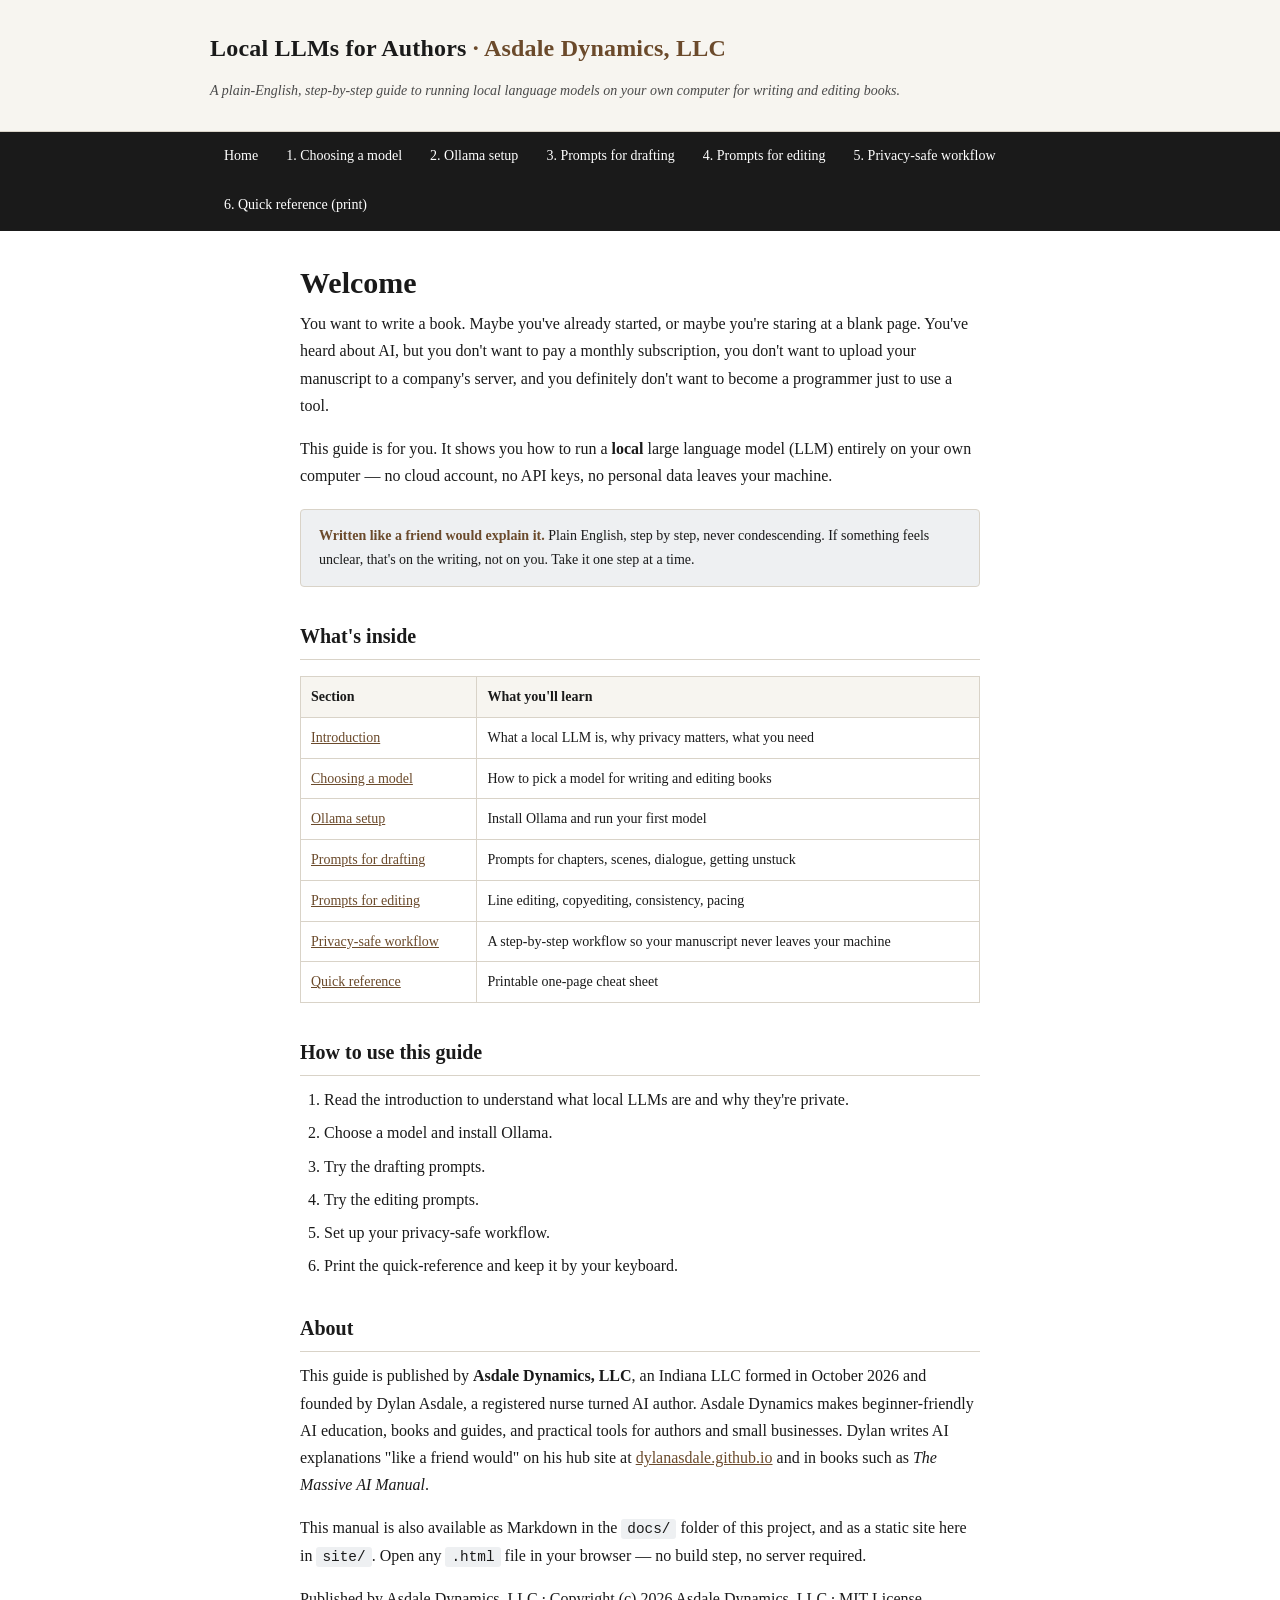
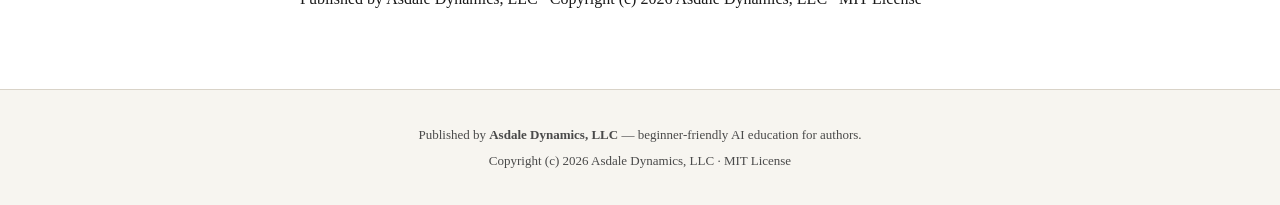
<file: site/index.html>
<!DOCTYPE html>
<html lang="en">
<head>
<meta charset="utf-8">
<meta name="viewport" content="width=device-width, initial-scale=1">
<title>Local LLMs for Authors — Asdale Dynamics, LLC</title>
<link rel="stylesheet" href="css/site.css">
<link rel="stylesheet" href="css/print.css" media="print">
</head>
<body>

<header class="site-header">
  <div class="container">
    <h1 class="site-title">Local LLMs for Authors <strong>· Asdale Dynamics, LLC</strong></h1>
    <p class="site-subtitle">A plain-English, step-by-step guide to running local language models on your own computer for writing and editing books.</p>
  </div>
</header>

<nav class="main-nav">
  <ul>
    <li><a href="index.html">Home</a></li>
    <li><a href="choosing-models.html">1. Choosing a model</a></li>
    <li><a href="ollama-setup.html">2. Ollama setup</a></li>
    <li><a href="prompts-drafting.html">3. Prompts for drafting</a></li>
    <li><a href="prompts-editing.html">4. Prompts for editing</a></li>
    <li><a href="privacy-workflow.html">5. Privacy-safe workflow</a></li>
    <li><a href="quick-reference.html">6. Quick reference (print)</a></li>
  </ul>
</nav>

<div class="container">
<main>

<h1>Welcome</h1>

<p>You want to write a book. Maybe you've already started, or maybe you're staring at a blank page. You've heard about AI, but you don't want to pay a monthly subscription, you don't want to upload your manuscript to a company's server, and you definitely don't want to become a programmer just to use a tool.</p>

<p>This guide is for you. It shows you how to run a <strong>local</strong> large language model (LLM) entirely on your own computer — no cloud account, no API keys, no personal data leaves your machine.</p>

<div class="callout">
<strong>Written like a friend would explain it.</strong> Plain English, step by step, never condescending. If something feels unclear, that's on the writing, not on you. Take it one step at a time.
</div>

<h2>What's inside</h2>

<table>
  <thead>
    <tr><th>Section</th><th>What you'll learn</th></tr>
  </thead>
  <tbody>
    <tr><td><a href="index.html">Introduction</a></td><td>What a local LLM is, why privacy matters, what you need</td></tr>
    <tr><td><a href="choosing-models.html">Choosing a model</a></td><td>How to pick a model for writing and editing books</td></tr>
    <tr><td><a href="ollama-setup.html">Ollama setup</a></td><td>Install Ollama and run your first model</td></tr>
    <tr><td><a href="prompts-drafting.html">Prompts for drafting</a></td><td>Prompts for chapters, scenes, dialogue, getting unstuck</td></tr>
    <tr><td><a href="prompts-editing.html">Prompts for editing</a></td><td>Line editing, copyediting, consistency, pacing</td></tr>
    <tr><td><a href="privacy-workflow.html">Privacy-safe workflow</a></td><td>A step-by-step workflow so your manuscript never leaves your machine</td></tr>
    <tr><td><a href="quick-reference.html">Quick reference</a></td><td>Printable one-page cheat sheet</td></tr>
  </tbody>
</table>

<h2>How to use this guide</h2>
<ol>
  <li>Read the introduction to understand what local LLMs are and why they're private.</li>
  <li>Choose a model and install Ollama.</li>
  <li>Try the drafting prompts.</li>
  <li>Try the editing prompts.</li>
  <li>Set up your privacy-safe workflow.</li>
  <li>Print the quick-reference and keep it by your keyboard.</li>
</ol>

<h2>About</h2>
<p>This guide is published by <strong>Asdale Dynamics, LLC</strong>, an Indiana LLC formed in October 2026 and founded by Dylan Asdale, a registered nurse turned AI author. Asdale Dynamics makes beginner-friendly AI education, books and guides, and practical tools for authors and small businesses. Dylan writes AI explanations "like a friend would" on his hub site at <a href="https://dylanasdale.github.io" target="_blank" rel="noopener">dylanasdale.github.io</a> and in books such as <em>The Massive AI Manual</em>.</p>

<p>This manual is also available as Markdown in the <code>docs/</code> folder of this project, and as a static site here in <code>site/</code>. Open any <code>.html</code> file in your browser — no build step, no server required.</p>

<p class="print-note">Published by Asdale Dynamics, LLC · Copyright (c) 2026 Asdale Dynamics, LLC · MIT License</p>

</main>
</div>

<footer class="site-footer">
  <p>Published by <strong>Asdale Dynamics, LLC</strong> — beginner-friendly AI education for authors.</p>
  <p>Copyright (c) 2026 Asdale Dynamics, LLC · MIT License</p>
</footer>

</body>
</html>
</file>
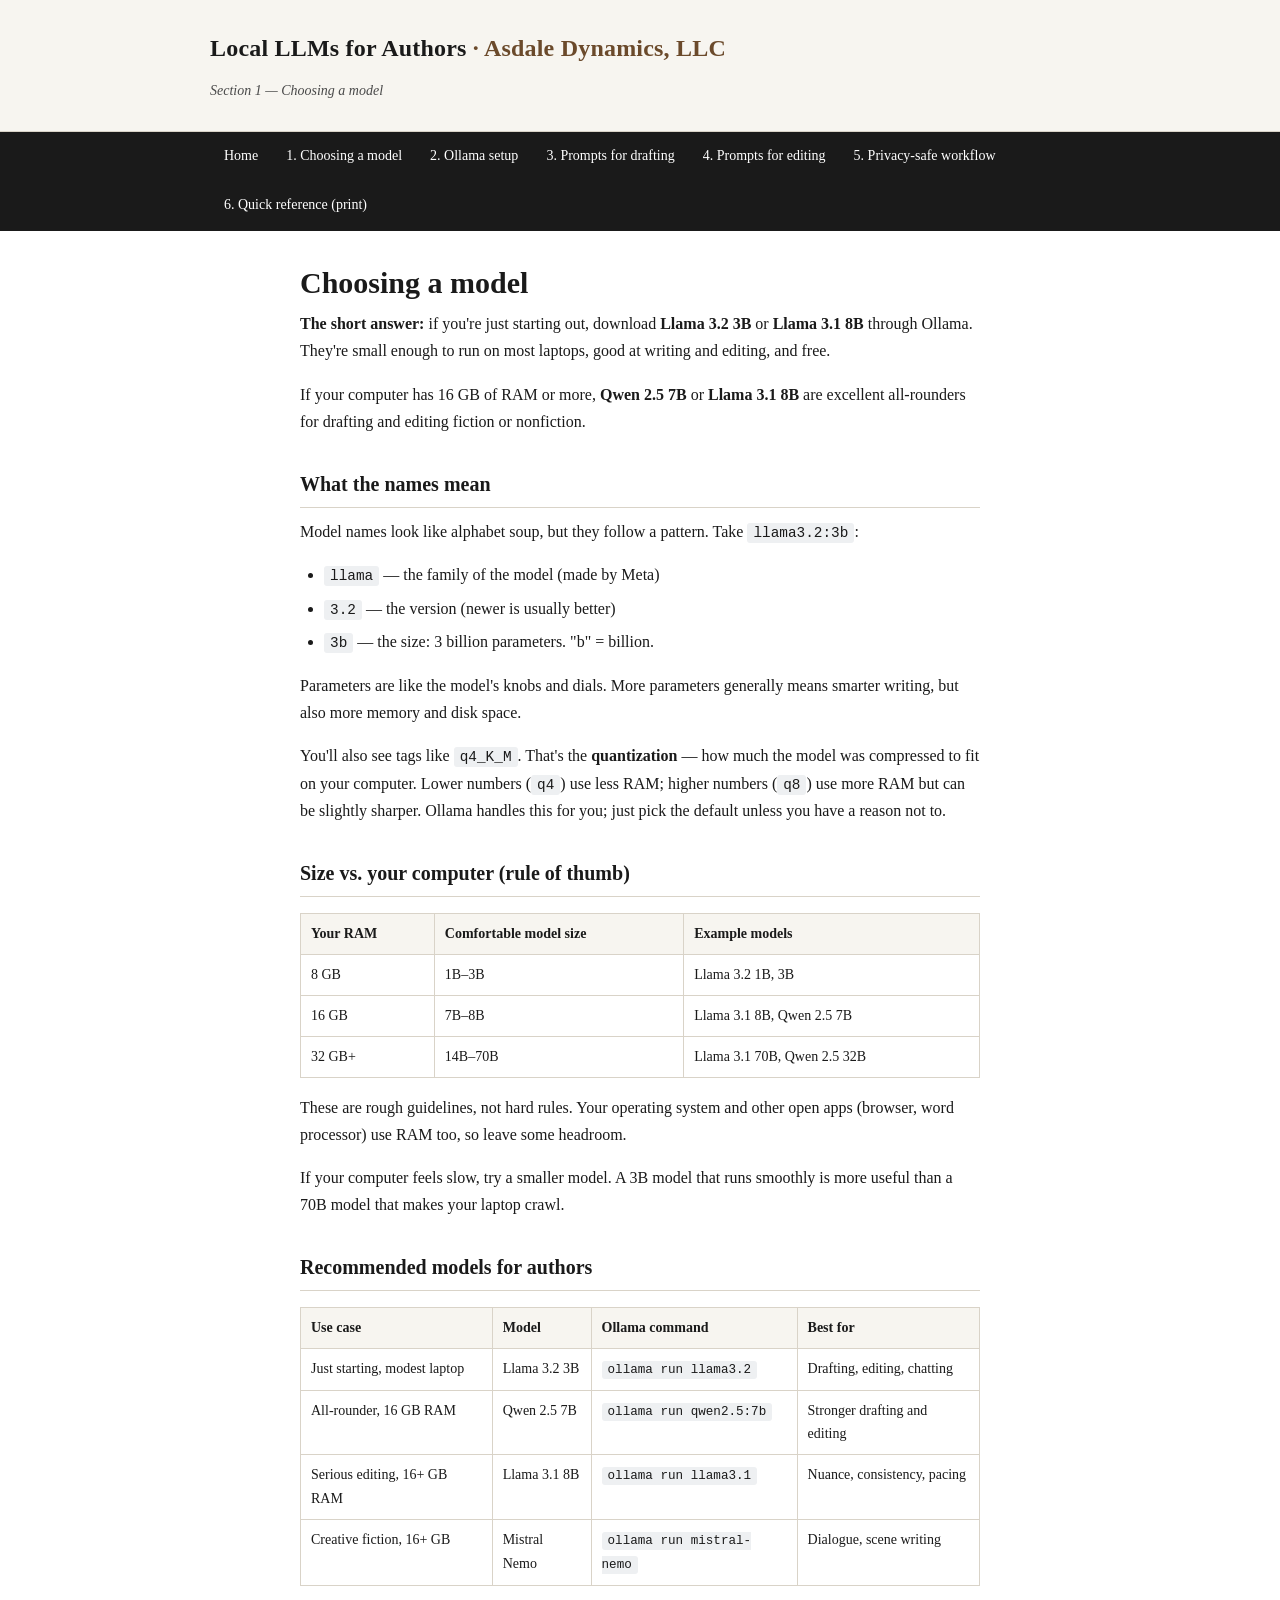
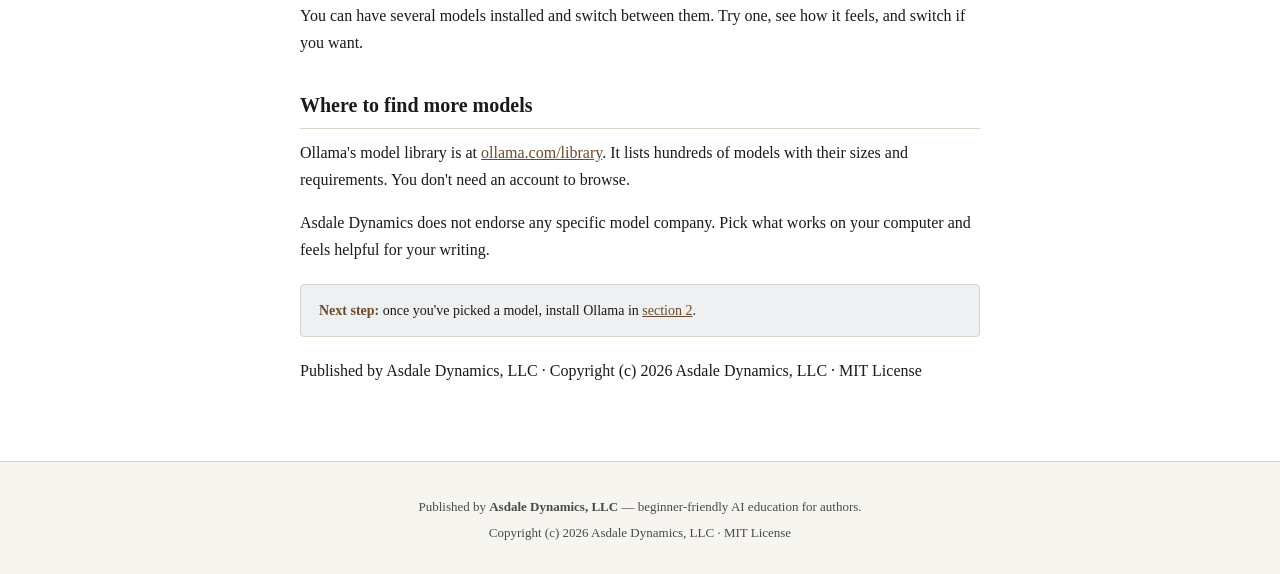
<file: site/choosing-models.html>
<!DOCTYPE html>
<html lang="en">
<head>
<meta charset="utf-8">
<meta name="viewport" content="width=device-width, initial-scale=1">
<title>1. Choosing a model — Local LLMs for Authors</title>
<link rel="stylesheet" href="css/site.css">
<link rel="stylesheet" href="css/print.css" media="print">
</head>
<body>

<header class="site-header">
  <div class="container">
    <h1 class="site-title">Local LLMs for Authors <strong>· Asdale Dynamics, LLC</strong></h1>
    <p class="site-subtitle">Section 1 — Choosing a model</p>
  </div>
</header>

<nav class="main-nav">
  <ul>
    <li><a href="index.html">Home</a></li>
    <li><a href="choosing-models.html">1. Choosing a model</a></li>
    <li><a href="ollama-setup.html">2. Ollama setup</a></li>
    <li><a href="prompts-drafting.html">3. Prompts for drafting</a></li>
    <li><a href="prompts-editing.html">4. Prompts for editing</a></li>
    <li><a href="privacy-workflow.html">5. Privacy-safe workflow</a></li>
    <li><a href="quick-reference.html">6. Quick reference (print)</a></li>
  </ul>
</nav>

<div class="container">
<main>

<h1>Choosing a model</h1>

<p><strong>The short answer:</strong> if you're just starting out, download <strong>Llama 3.2 3B</strong> or <strong>Llama 3.1 8B</strong> through Ollama. They're small enough to run on most laptops, good at writing and editing, and free.</p>

<p>If your computer has 16 GB of RAM or more, <strong>Qwen 2.5 7B</strong> or <strong>Llama 3.1 8B</strong> are excellent all-rounders for drafting and editing fiction or nonfiction.</p>

<h2>What the names mean</h2>
<p>Model names look like alphabet soup, but they follow a pattern. Take <code>llama3.2:3b</code>:</p>
<ul>
  <li><code>llama</code> — the family of the model (made by Meta)</li>
  <li><code>3.2</code> — the version (newer is usually better)</li>
  <li><code>3b</code> — the size: 3 billion parameters. "b" = billion.</li>
</ul>
<p>Parameters are like the model's knobs and dials. More parameters generally means smarter writing, but also more memory and disk space.</p>
<p>You'll also see tags like <code>q4_K_M</code>. That's the <strong>quantization</strong> — how much the model was compressed to fit on your computer. Lower numbers (<code>q4</code>) use less RAM; higher numbers (<code>q8</code>) use more RAM but can be slightly sharper. Ollama handles this for you; just pick the default unless you have a reason not to.</p>

<h2>Size vs. your computer (rule of thumb)</h2>
<table>
  <thead>
    <tr><th>Your RAM</th><th>Comfortable model size</th><th>Example models</th></tr>
  </thead>
  <tbody>
    <tr><td>8 GB</td><td>1B–3B</td><td>Llama 3.2 1B, 3B</td></tr>
    <tr><td>16 GB</td><td>7B–8B</td><td>Llama 3.1 8B, Qwen 2.5 7B</td></tr>
    <tr><td>32 GB+</td><td>14B–70B</td><td>Llama 3.1 70B, Qwen 2.5 32B</td></tr>
  </tbody>
</table>
<p class="print-note">These are rough guidelines, not hard rules. Your operating system and other open apps (browser, word processor) use RAM too, so leave some headroom.</p>
<p>If your computer feels slow, try a smaller model. A 3B model that runs smoothly is more useful than a 70B model that makes your laptop crawl.</p>

<h2>Recommended models for authors</h2>
<table>
  <thead>
    <tr><th>Use case</th><th>Model</th><th>Ollama command</th><th>Best for</th></tr>
  </thead>
  <tbody>
    <tr><td>Just starting, modest laptop</td><td>Llama 3.2 3B</td><td><code>ollama run llama3.2</code></td><td>Drafting, editing, chatting</td></tr>
    <tr><td>All-rounder, 16 GB RAM</td><td>Qwen 2.5 7B</td><td><code>ollama run qwen2.5:7b</code></td><td>Stronger drafting and editing</td></tr>
    <tr><td>Serious editing, 16+ GB RAM</td><td>Llama 3.1 8B</td><td><code>ollama run llama3.1</code></td><td>Nuance, consistency, pacing</td></tr>
    <tr><td>Creative fiction, 16+ GB</td><td>Mistral Nemo</td><td><code>ollama run mistral-nemo</code></td><td>Dialogue, scene writing</td></tr>
  </tbody>
</table>
<p>You can have several models installed and switch between them. Try one, see how it feels, and switch if you want.</p>

<h2>Where to find more models</h2>
<p>Ollama's model library is at <a href="https://ollama.com/library" target="_blank" rel="noopener">ollama.com/library</a>. It lists hundreds of models with their sizes and requirements. You don't need an account to browse.</p>
<p>Asdale Dynamics does not endorse any specific model company. Pick what works on your computer and feels helpful for your writing.</p>

<div class="callout">
<strong>Next step:</strong> once you've picked a model, install Ollama in <a href="ollama-setup.html">section 2</a>.
</div>

<p class="print-note">Published by Asdale Dynamics, LLC · Copyright (c) 2026 Asdale Dynamics, LLC · MIT License</p>

</main>
</div>

<footer class="site-footer">
  <p>Published by <strong>Asdale Dynamics, LLC</strong> — beginner-friendly AI education for authors.</p>
  <p>Copyright (c) 2026 Asdale Dynamics, LLC · MIT License</p>
</footer>

</body>
</html>
</file>
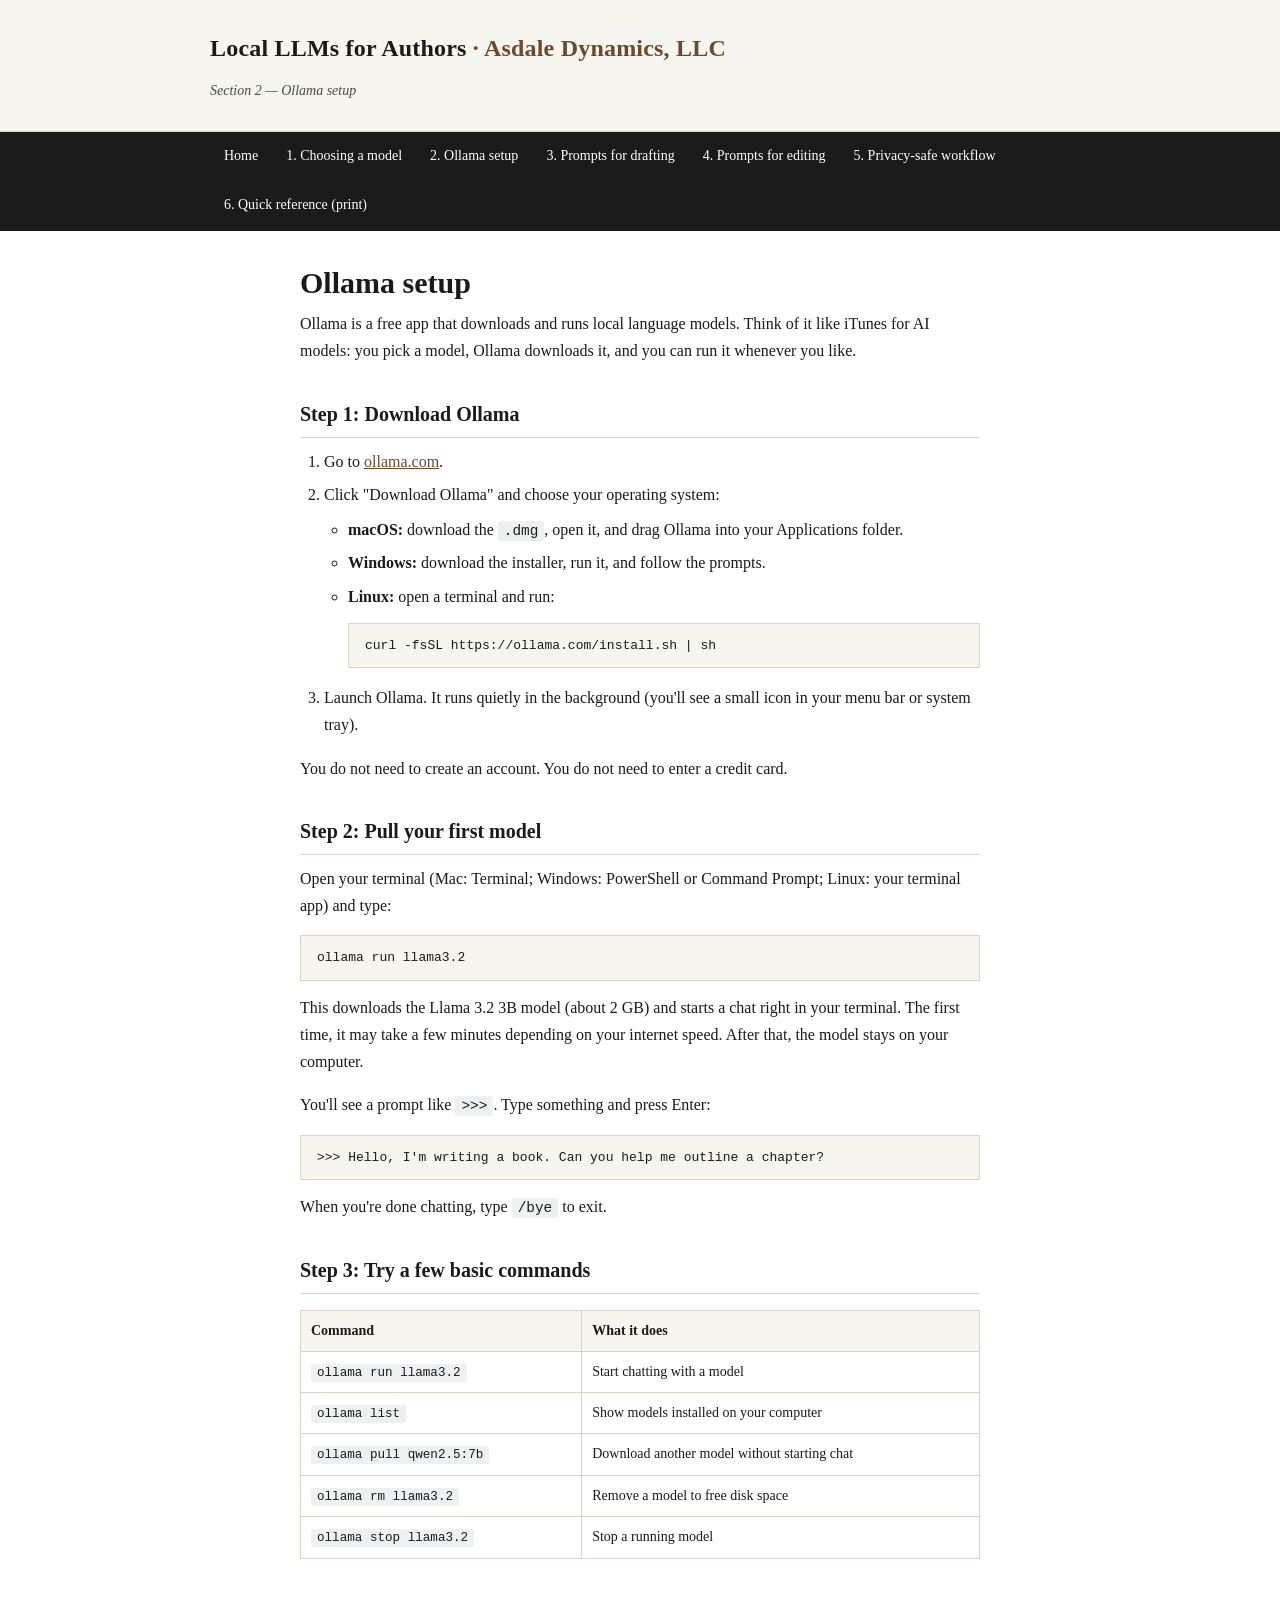
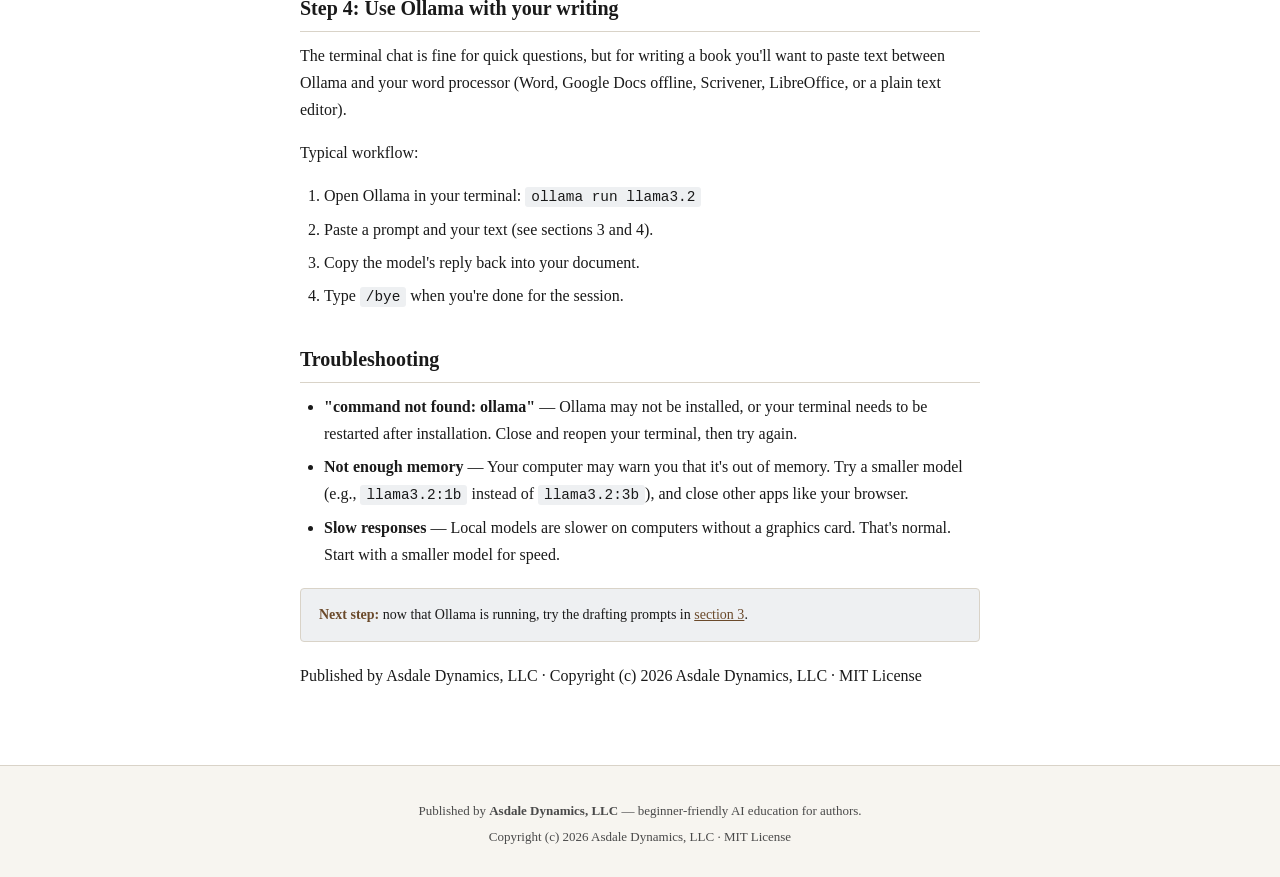
<file: site/ollama-setup.html>
<!DOCTYPE html>
<html lang="en">
<head>
<meta charset="utf-8">
<meta name="viewport" content="width=device-width, initial-scale=1">
<title>2. Ollama setup — Local LLMs for Authors</title>
<link rel="stylesheet" href="css/site.css">
<link rel="stylesheet" href="css/print.css" media="print">
</head>
<body>

<header class="site-header">
  <div class="container">
    <h1 class="site-title">Local LLMs for Authors <strong>· Asdale Dynamics, LLC</strong></h1>
    <p class="site-subtitle">Section 2 — Ollama setup</p>
  </div>
</header>

<nav class="main-nav">
  <ul>
    <li><a href="index.html">Home</a></li>
    <li><a href="choosing-models.html">1. Choosing a model</a></li>
    <li><a href="ollama-setup.html">2. Ollama setup</a></li>
    <li><a href="prompts-drafting.html">3. Prompts for drafting</a></li>
    <li><a href="prompts-editing.html">4. Prompts for editing</a></li>
    <li><a href="privacy-workflow.html">5. Privacy-safe workflow</a></li>
    <li><a href="quick-reference.html">6. Quick reference (print)</a></li>
  </ul>
</nav>

<div class="container">
<main>

<h1>Ollama setup</h1>

<p>Ollama is a free app that downloads and runs local language models. Think of it like iTunes for AI models: you pick a model, Ollama downloads it, and you can run it whenever you like.</p>

<h2>Step 1: Download Ollama</h2>
<ol>
  <li>Go to <a href="https://ollama.com" target="_blank" rel="noopener">ollama.com</a>.</li>
  <li>Click "Download Ollama" and choose your operating system:
    <ul>
      <li><strong>macOS:</strong> download the <code>.dmg</code>, open it, and drag Ollama into your Applications folder.</li>
      <li><strong>Windows:</strong> download the installer, run it, and follow the prompts.</li>
      <li><strong>Linux:</strong> open a terminal and run:
        <pre>curl -fsSL https://ollama.com/install.sh | sh</pre>
      </li>
    </ul>
  </li>
  <li>Launch Ollama. It runs quietly in the background (you'll see a small icon in your menu bar or system tray).</li>
</ol>
<p>You do not need to create an account. You do not need to enter a credit card.</p>

<h2>Step 2: Pull your first model</h2>
<p>Open your terminal (Mac: Terminal; Windows: PowerShell or Command Prompt; Linux: your terminal app) and type:</p>
<pre>ollama run llama3.2</pre>
<p>This downloads the Llama 3.2 3B model (about 2 GB) and starts a chat right in your terminal. The first time, it may take a few minutes depending on your internet speed. After that, the model stays on your computer.</p>
<p>You'll see a prompt like <code>&gt;&gt;&gt;</code>. Type something and press Enter:</p>
<pre>&gt;&gt;&gt; Hello, I'm writing a book. Can you help me outline a chapter?</pre>
<p>When you're done chatting, type <code>/bye</code> to exit.</p>

<h2>Step 3: Try a few basic commands</h2>
<table>
  <thead>
    <tr><th>Command</th><th>What it does</th></tr>
  </thead>
  <tbody>
    <tr><td><code>ollama run llama3.2</code></td><td>Start chatting with a model</td></tr>
    <tr><td><code>ollama list</code></td><td>Show models installed on your computer</td></tr>
    <tr><td><code>ollama pull qwen2.5:7b</code></td><td>Download another model without starting chat</td></tr>
    <tr><td><code>ollama rm llama3.2</code></td><td>Remove a model to free disk space</td></tr>
    <tr><td><code>ollama stop llama3.2</code></td><td>Stop a running model</td></tr>
  </tbody>
</table>

<h2>Step 4: Use Ollama with your writing</h2>
<p>The terminal chat is fine for quick questions, but for writing a book you'll want to paste text between Ollama and your word processor (Word, Google Docs offline, Scrivener, LibreOffice, or a plain text editor).</p>
<p>Typical workflow:</p>
<ol>
  <li>Open Ollama in your terminal: <code>ollama run llama3.2</code></li>
  <li>Paste a prompt and your text (see sections 3 and 4).</li>
  <li>Copy the model's reply back into your document.</li>
  <li>Type <code>/bye</code> when you're done for the session.</li>
</ol>

<h2>Troubleshooting</h2>
<ul>
  <li><strong>"command not found: ollama"</strong> — Ollama may not be installed, or your terminal needs to be restarted after installation. Close and reopen your terminal, then try again.</li>
  <li><strong>Not enough memory</strong> — Your computer may warn you that it's out of memory. Try a smaller model (e.g., <code>llama3.2:1b</code> instead of <code>llama3.2:3b</code>), and close other apps like your browser.</li>
  <li><strong>Slow responses</strong> — Local models are slower on computers without a graphics card. That's normal. Start with a smaller model for speed.</li>
</ul>

<div class="callout">
<strong>Next step:</strong> now that Ollama is running, try the drafting prompts in <a href="prompts-drafting.html">section 3</a>.
</div>

<p class="print-note">Published by Asdale Dynamics, LLC · Copyright (c) 2026 Asdale Dynamics, LLC · MIT License</p>

</main>
</div>

<footer class="site-footer">
  <p>Published by <strong>Asdale Dynamics, LLC</strong> — beginner-friendly AI education for authors.</p>
  <p>Copyright (c) 2026 Asdale Dynamics, LLC · MIT License</p>
</footer>

</body>
</html>
</file>
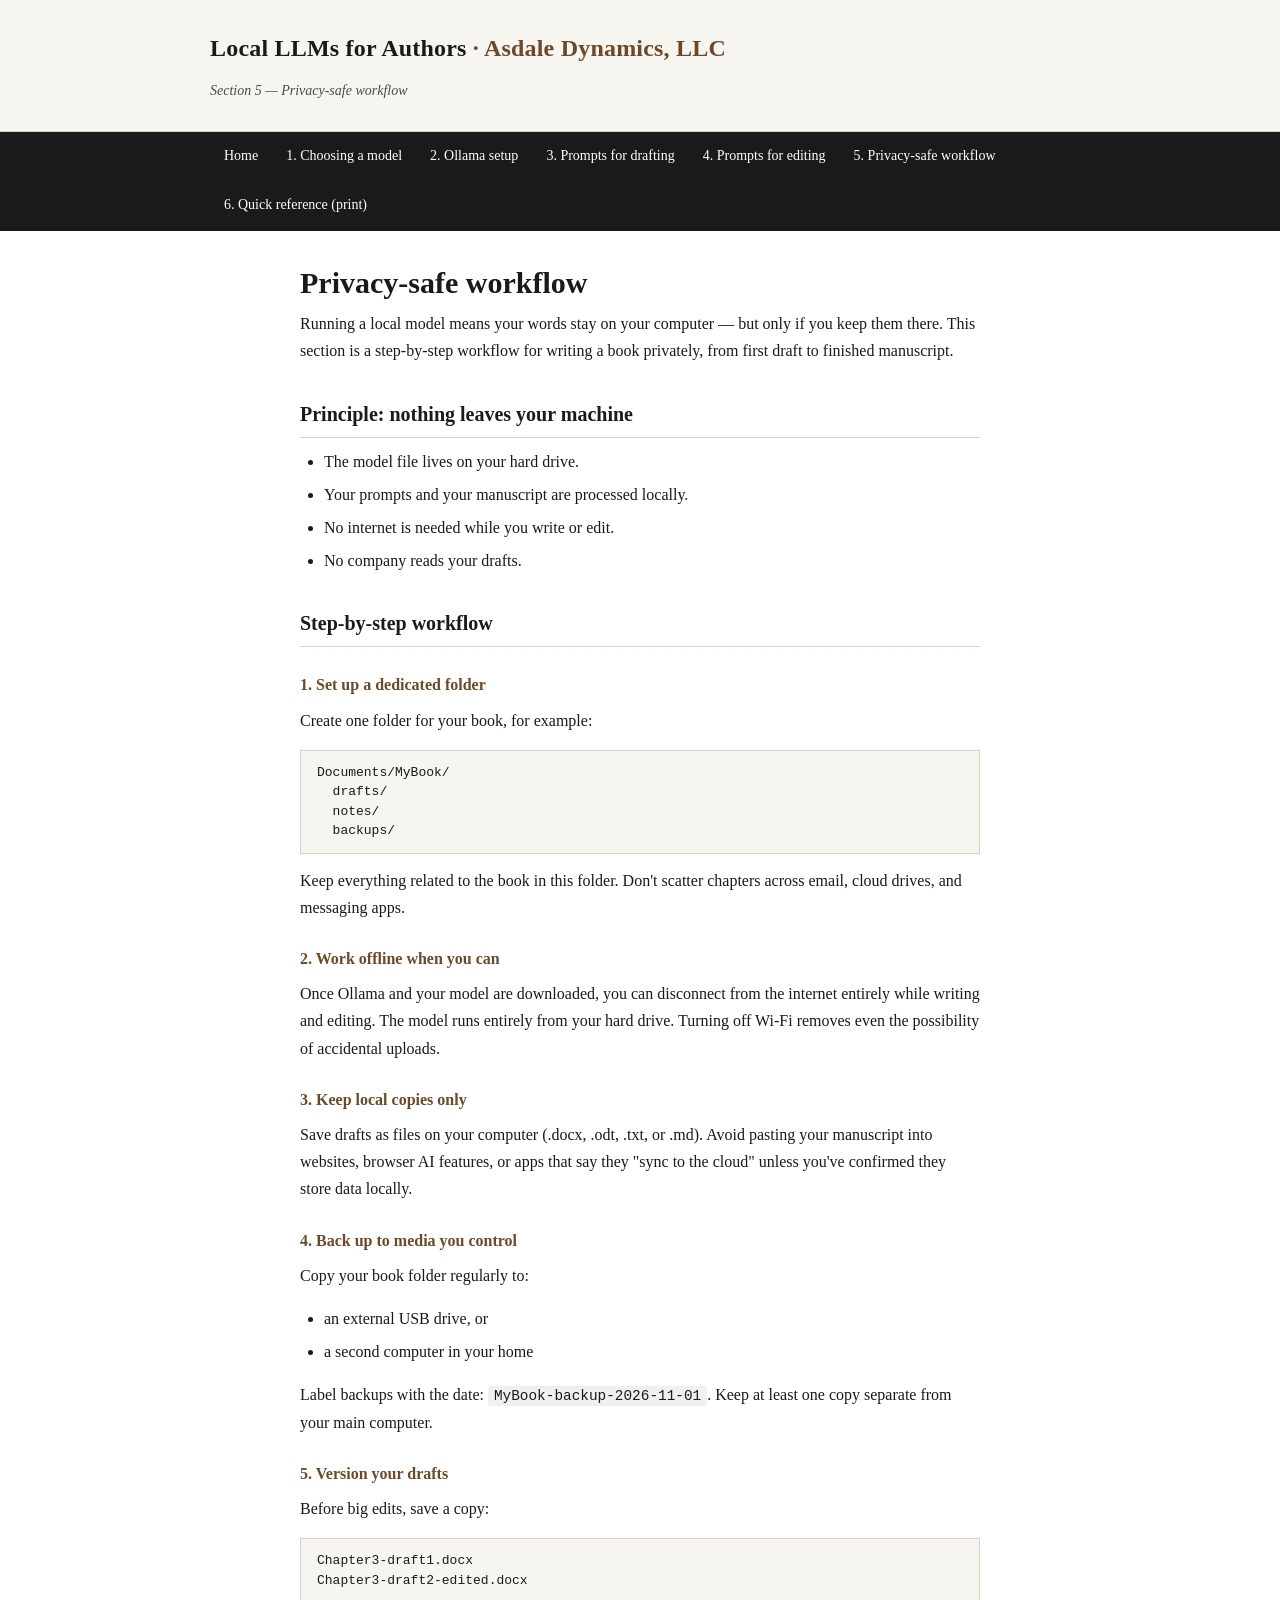
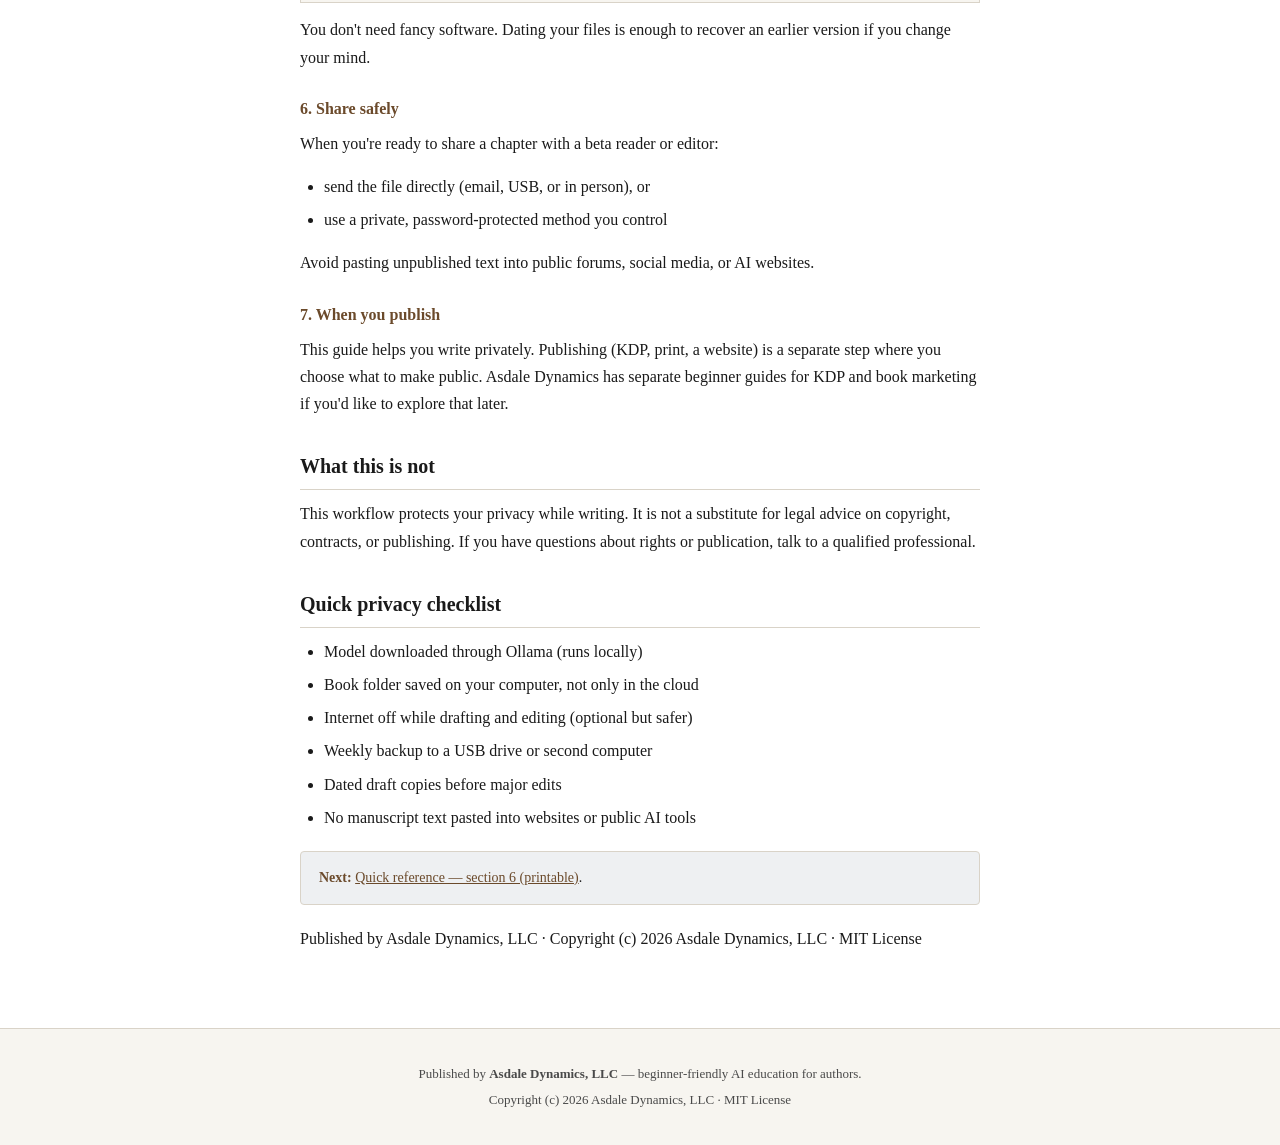
<file: site/privacy-workflow.html>
<!DOCTYPE html>
<html lang="en">
<head>
<meta charset="utf-8">
<meta name="viewport" content="width=device-width, initial-scale=1">
<title>5. Privacy-safe workflow — Local LLMs for Authors</title>
<link rel="stylesheet" href="css/site.css">
<link rel="stylesheet" href="css/print.css" media="print">
</head>
<body>

<header class="site-header">
  <div class="container">
    <h1 class="site-title">Local LLMs for Authors <strong>· Asdale Dynamics, LLC</strong></h1>
    <p class="site-subtitle">Section 5 — Privacy-safe workflow</p>
  </div>
</header>

<nav class="main-nav">
  <ul>
    <li><a href="index.html">Home</a></li>
    <li><a href="choosing-models.html">1. Choosing a model</a></li>
    <li><a href="ollama-setup.html">2. Ollama setup</a></li>
    <li><a href="prompts-drafting.html">3. Prompts for drafting</a></li>
    <li><a href="prompts-editing.html">4. Prompts for editing</a></li>
    <li><a href="privacy-workflow.html">5. Privacy-safe workflow</a></li>
    <li><a href="quick-reference.html">6. Quick reference (print)</a></li>
  </ul>
</nav>

<div class="container">
<main>

<h1>Privacy-safe workflow</h1>

<p>Running a local model means your words stay on your computer — but only if you keep them there. This section is a step-by-step workflow for writing a book privately, from first draft to finished manuscript.</p>

<h2>Principle: nothing leaves your machine</h2>
<ul>
  <li>The model file lives on your hard drive.</li>
  <li>Your prompts and your manuscript are processed locally.</li>
  <li>No internet is needed while you write or edit.</li>
  <li>No company reads your drafts.</li>
</ul>

<h2>Step-by-step workflow</h2>

<h3>1. Set up a dedicated folder</h3>
<p>Create one folder for your book, for example:</p>
<pre>Documents/MyBook/
  drafts/
  notes/
  backups/</pre>
<p>Keep everything related to the book in this folder. Don't scatter chapters across email, cloud drives, and messaging apps.</p>

<h3>2. Work offline when you can</h3>
<p>Once Ollama and your model are downloaded, you can disconnect from the internet entirely while writing and editing. The model runs entirely from your hard drive. Turning off Wi-Fi removes even the possibility of accidental uploads.</p>

<h3>3. Keep local copies only</h3>
<p>Save drafts as files on your computer (.docx, .odt, .txt, or .md). Avoid pasting your manuscript into websites, browser AI features, or apps that say they "sync to the cloud" unless you've confirmed they store data locally.</p>

<h3>4. Back up to media you control</h3>
<p>Copy your book folder regularly to:</p>
<ul>
  <li>an external USB drive, or</li>
  <li>a second computer in your home</li>
</ul>
<p>Label backups with the date: <code>MyBook-backup-2026-11-01</code>. Keep at least one copy separate from your main computer.</p>

<h3>5. Version your drafts</h3>
<p>Before big edits, save a copy:</p>
<pre>Chapter3-draft1.docx
Chapter3-draft2-edited.docx</pre>
<p>You don't need fancy software. Dating your files is enough to recover an earlier version if you change your mind.</p>

<h3>6. Share safely</h3>
<p>When you're ready to share a chapter with a beta reader or editor:</p>
<ul>
  <li>send the file directly (email, USB, or in person), or</li>
  <li>use a private, password-protected method you control</li>
</ul>
<p>Avoid pasting unpublished text into public forums, social media, or AI websites.</p>

<h3>7. When you publish</h3>
<p>This guide helps you write privately. Publishing (KDP, print, a website) is a separate step where you choose what to make public. Asdale Dynamics has separate beginner guides for KDP and book marketing if you'd like to explore that later.</p>

<h2>What this is not</h2>
<p>This workflow protects your privacy while writing. It is not a substitute for legal advice on copyright, contracts, or publishing. If you have questions about rights or publication, talk to a qualified professional.</p>

<h2>Quick privacy checklist</h2>
<ul>
  <li>Model downloaded through Ollama (runs locally)</li>
  <li>Book folder saved on your computer, not only in the cloud</li>
  <li>Internet off while drafting and editing (optional but safer)</li>
  <li>Weekly backup to a USB drive or second computer</li>
  <li>Dated draft copies before major edits</li>
  <li>No manuscript text pasted into websites or public AI tools</li>
</ul>

<div class="callout">
<strong>Next:</strong> <a href="quick-reference.html">Quick reference — section 6 (printable)</a>.
</div>

<p class="print-note">Published by Asdale Dynamics, LLC · Copyright (c) 2026 Asdale Dynamics, LLC · MIT License</p>

</main>
</div>

<footer class="site-footer">
  <p>Published by <strong>Asdale Dynamics, LLC</strong> — beginner-friendly AI education for authors.</p>
  <p>Copyright (c) 2026 Asdale Dynamics, LLC · MIT License</p>
</footer>

</body>
</html>
</file>
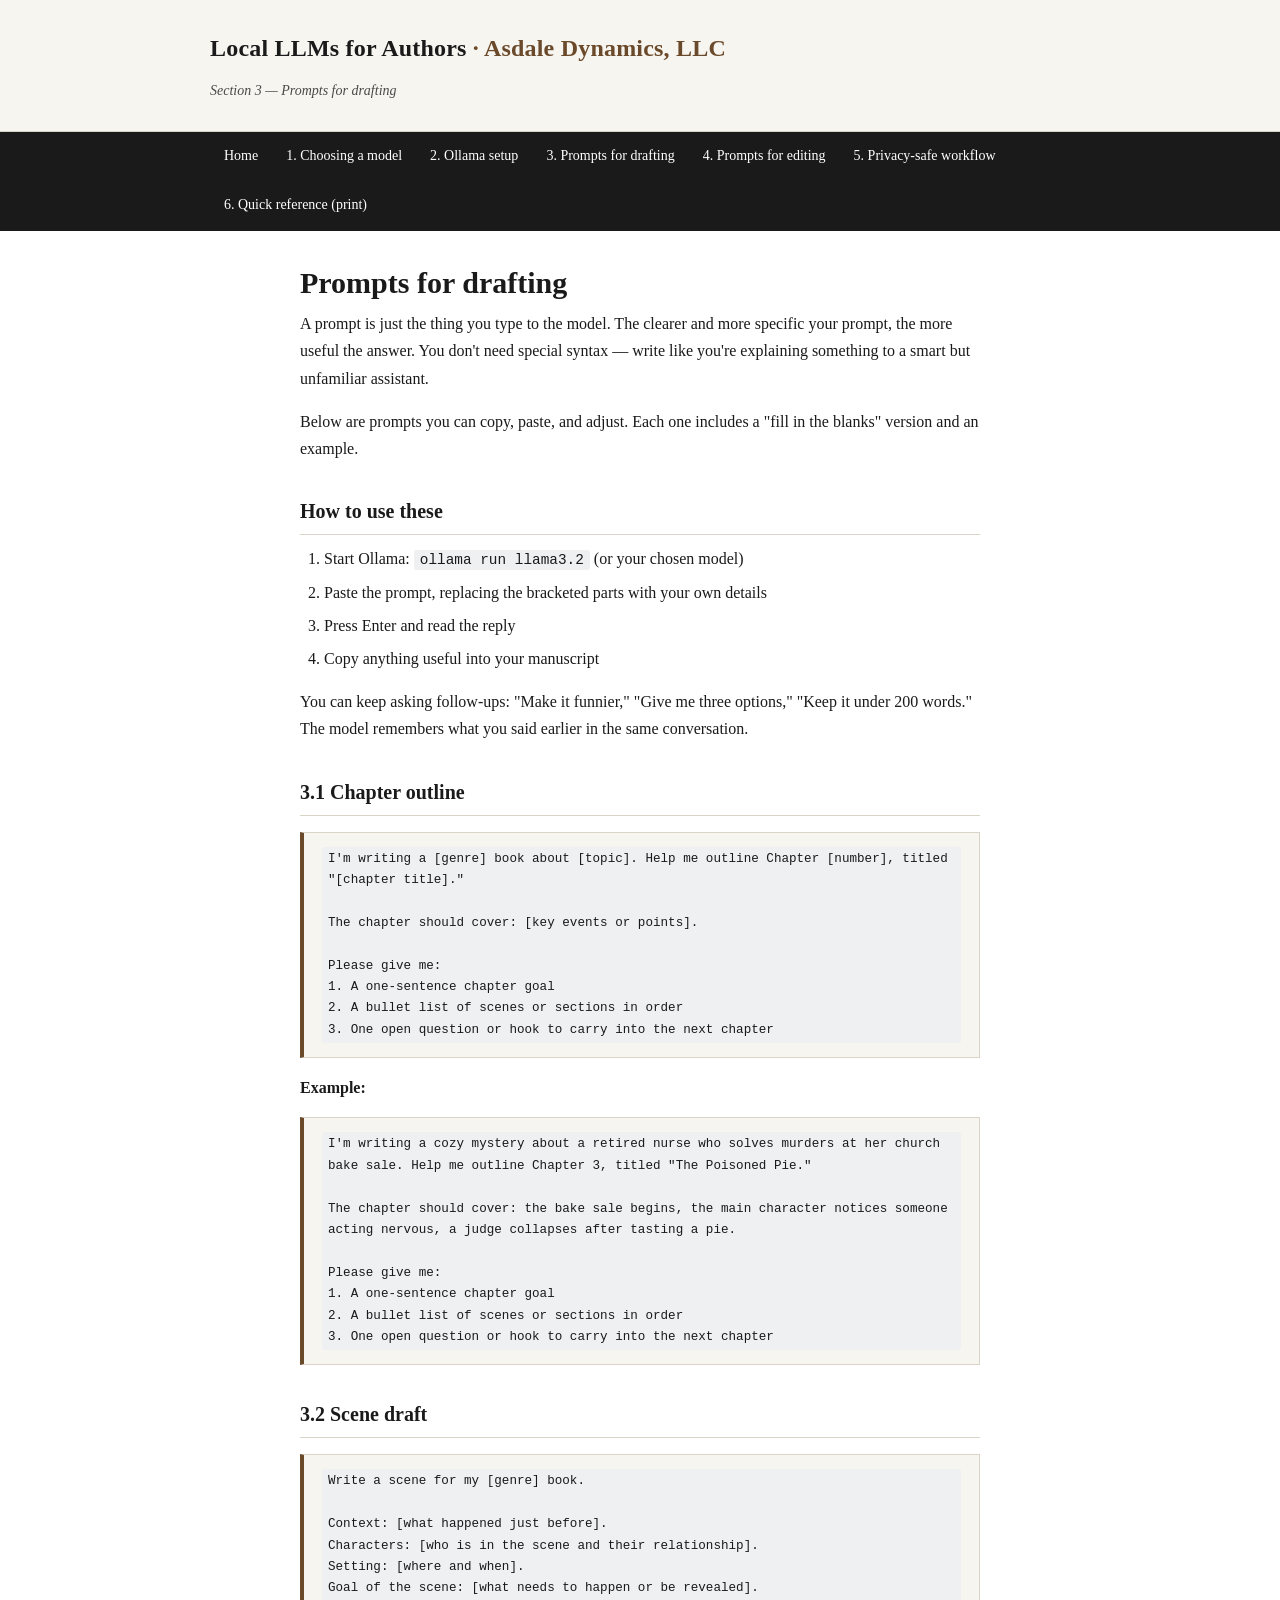
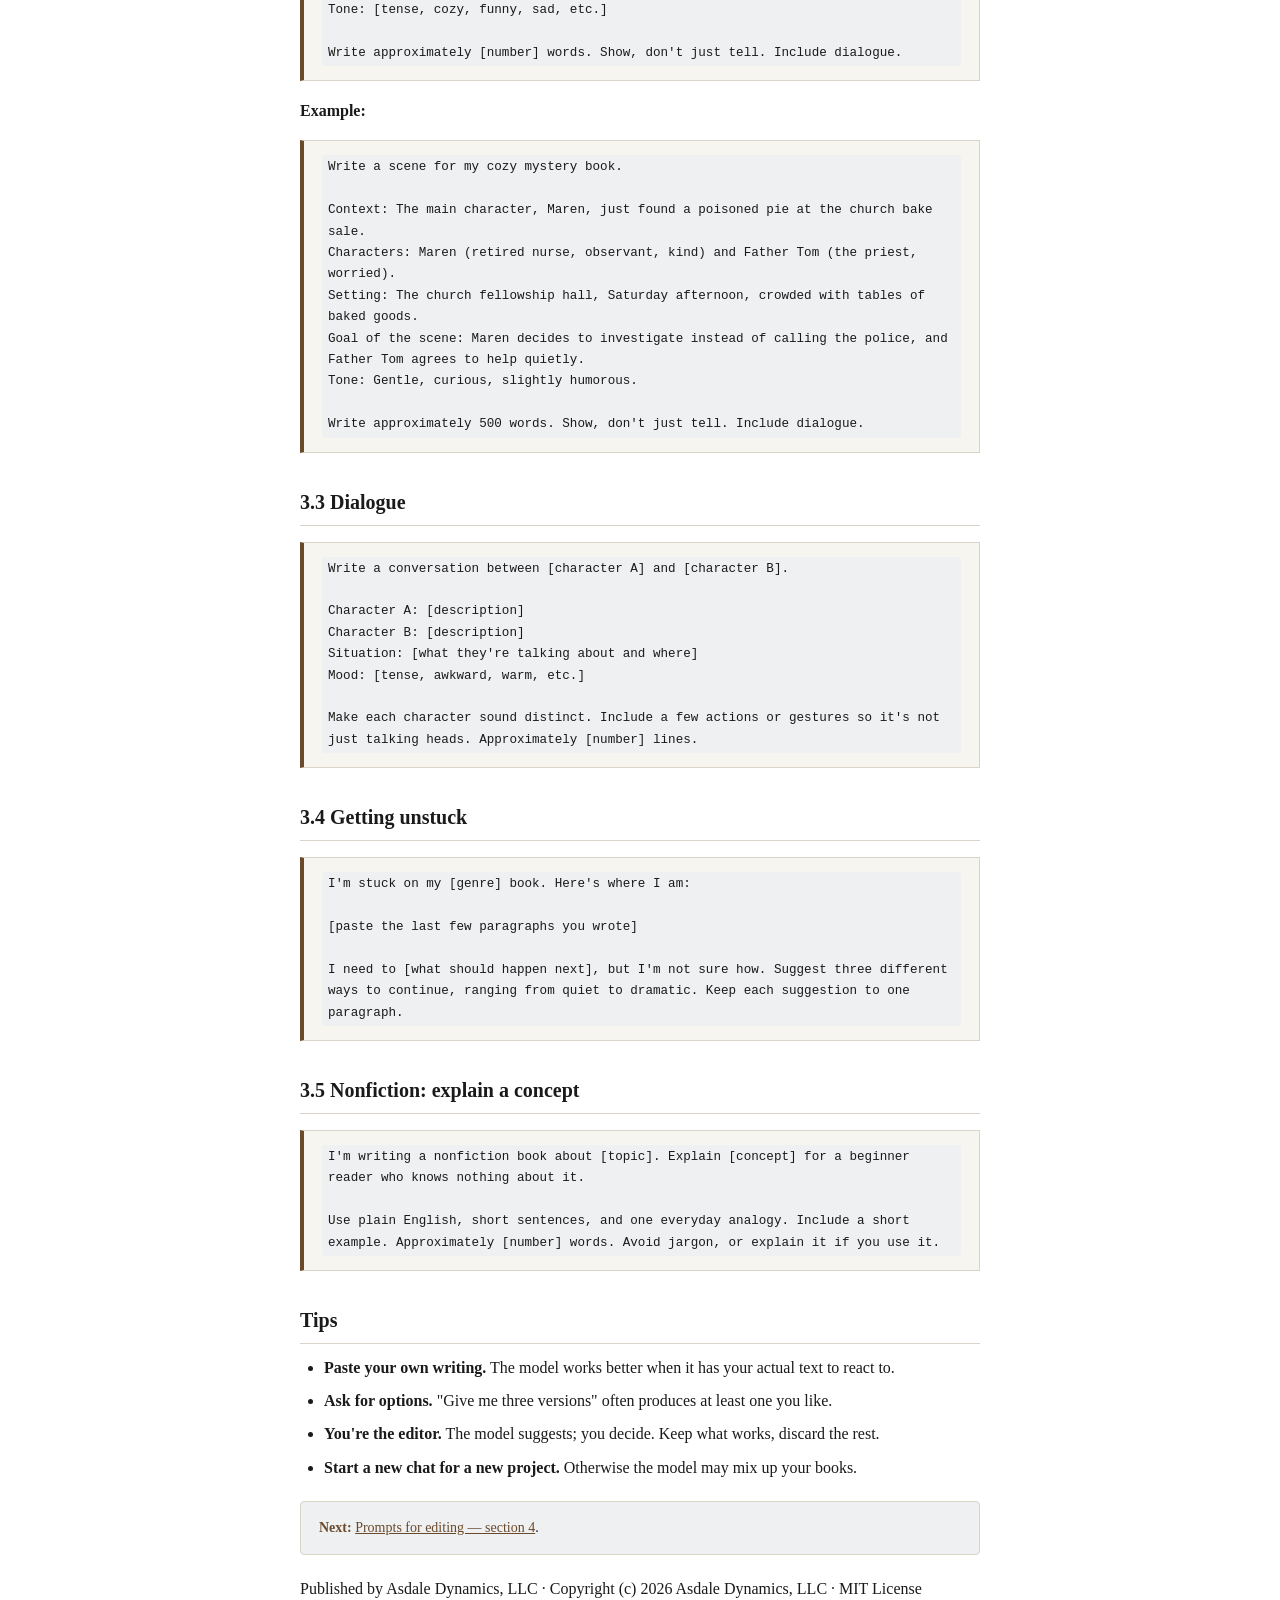
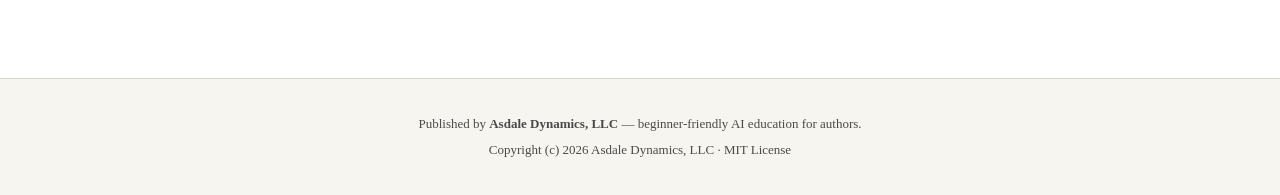
<file: site/prompts-drafting.html>
<!DOCTYPE html>
<html lang="en">
<head>
<meta charset="utf-8">
<meta name="viewport" content="width=device-width, initial-scale=1">
<title>3. Prompts for drafting — Local LLMs for Authors</title>
<link rel="stylesheet" href="css/site.css">
<link rel="stylesheet" href="css/print.css" media="print">
</head>
<body>

<header class="site-header">
  <div class="container">
    <h1 class="site-title">Local LLMs for Authors <strong>· Asdale Dynamics, LLC</strong></h1>
    <p class="site-subtitle">Section 3 — Prompts for drafting</p>
  </div>
</header>

<nav class="main-nav">
  <ul>
    <li><a href="index.html">Home</a></li>
    <li><a href="choosing-models.html">1. Choosing a model</a></li>
    <li><a href="ollama-setup.html">2. Ollama setup</a></li>
    <li><a href="prompts-drafting.html">3. Prompts for drafting</a></li>
    <li><a href="prompts-editing.html">4. Prompts for editing</a></li>
    <li><a href="privacy-workflow.html">5. Privacy-safe workflow</a></li>
    <li><a href="quick-reference.html">6. Quick reference (print)</a></li>
  </ul>
</nav>

<div class="container">
<main>

<h1>Prompts for drafting</h1>

<p>A prompt is just the thing you type to the model. The clearer and more specific your prompt, the more useful the answer. You don't need special syntax — write like you're explaining something to a smart but unfamiliar assistant.</p>

<p>Below are prompts you can copy, paste, and adjust. Each one includes a "fill in the blanks" version and an example.</p>

<h2>How to use these</h2>
<ol>
  <li>Start Ollama: <code>ollama run llama3.2</code> (or your chosen model)</li>
  <li>Paste the prompt, replacing the bracketed parts with your own details</li>
  <li>Press Enter and read the reply</li>
  <li>Copy anything useful into your manuscript</li>
</ol>
<p>You can keep asking follow-ups: "Make it funnier," "Give me three options," "Keep it under 200 words." The model remembers what you said earlier in the same conversation.</p>

<h2>3.1 Chapter outline</h2>
<div class="prompt">
<code>I'm writing a [genre] book about [topic]. Help me outline Chapter [number], titled "[chapter title]."

The chapter should cover: [key events or points].

Please give me:
1. A one-sentence chapter goal
2. A bullet list of scenes or sections in order
3. One open question or hook to carry into the next chapter</code>
</div>
<p><strong>Example:</strong></p>
<div class="prompt">
<code>I'm writing a cozy mystery about a retired nurse who solves murders at her church bake sale. Help me outline Chapter 3, titled "The Poisoned Pie."

The chapter should cover: the bake sale begins, the main character notices someone acting nervous, a judge collapses after tasting a pie.

Please give me:
1. A one-sentence chapter goal
2. A bullet list of scenes or sections in order
3. One open question or hook to carry into the next chapter</code>
</div>

<h2>3.2 Scene draft</h2>
<div class="prompt">
<code>Write a scene for my [genre] book.

Context: [what happened just before].
Characters: [who is in the scene and their relationship].
Setting: [where and when].
Goal of the scene: [what needs to happen or be revealed].
Tone: [tense, cozy, funny, sad, etc.]

Write approximately [number] words. Show, don't just tell. Include dialogue.</code>
</div>
<p><strong>Example:</strong></p>
<div class="prompt">
<code>Write a scene for my cozy mystery book.

Context: The main character, Maren, just found a poisoned pie at the church bake sale.
Characters: Maren (retired nurse, observant, kind) and Father Tom (the priest, worried).
Setting: The church fellowship hall, Saturday afternoon, crowded with tables of baked goods.
Goal of the scene: Maren decides to investigate instead of calling the police, and Father Tom agrees to help quietly.
Tone: Gentle, curious, slightly humorous.

Write approximately 500 words. Show, don't just tell. Include dialogue.</code>
</div>

<h2>3.3 Dialogue</h2>
<div class="prompt">
<code>Write a conversation between [character A] and [character B].

Character A: [description]
Character B: [description]
Situation: [what they're talking about and where]
Mood: [tense, awkward, warm, etc.]

Make each character sound distinct. Include a few actions or gestures so it's not just talking heads. Approximately [number] lines.</code>
</div>

<h2>3.4 Getting unstuck</h2>
<div class="prompt">
<code>I'm stuck on my [genre] book. Here's where I am:

[paste the last few paragraphs you wrote]

I need to [what should happen next], but I'm not sure how. Suggest three different ways to continue, ranging from quiet to dramatic. Keep each suggestion to one paragraph.</code>
</div>

<h2>3.5 Nonfiction: explain a concept</h2>
<div class="prompt">
<code>I'm writing a nonfiction book about [topic]. Explain [concept] for a beginner reader who knows nothing about it.

Use plain English, short sentences, and one everyday analogy. Include a short example. Approximately [number] words. Avoid jargon, or explain it if you use it.</code>
</div>

<h2>Tips</h2>
<ul>
  <li><strong>Paste your own writing.</strong> The model works better when it has your actual text to react to.</li>
  <li><strong>Ask for options.</strong> "Give me three versions" often produces at least one you like.</li>
  <li><strong>You're the editor.</strong> The model suggests; you decide. Keep what works, discard the rest.</li>
  <li><strong>Start a new chat for a new project.</strong> Otherwise the model may mix up your books.</li>
</ul>

<div class="callout">
<strong>Next:</strong> <a href="prompts-editing.html">Prompts for editing — section 4</a>.
</div>

<p class="print-note">Published by Asdale Dynamics, LLC · Copyright (c) 2026 Asdale Dynamics, LLC · MIT License</p>

</main>
</div>

<footer class="site-footer">
  <p>Published by <strong>Asdale Dynamics, LLC</strong> — beginner-friendly AI education for authors.</p>
  <p>Copyright (c) 2026 Asdale Dynamics, LLC · MIT License</p>
</footer>

</body>
</html>
</file>
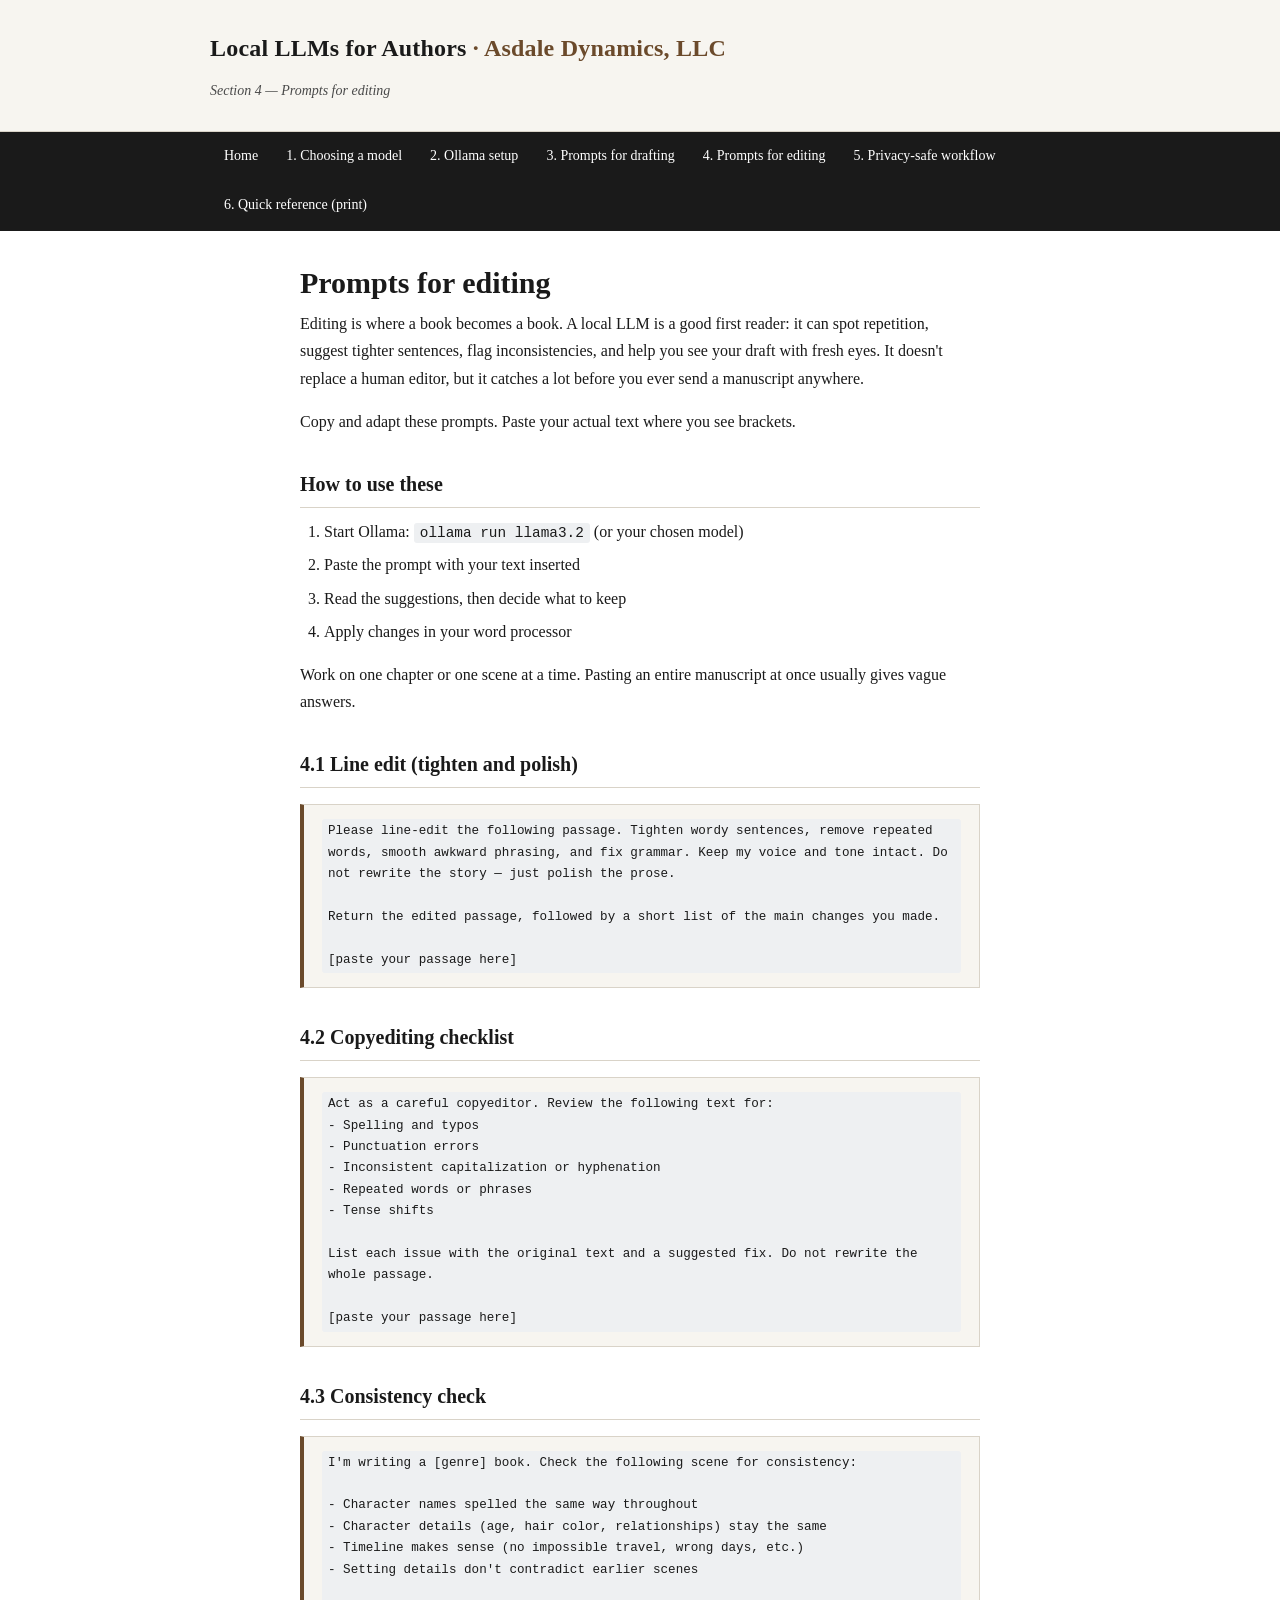
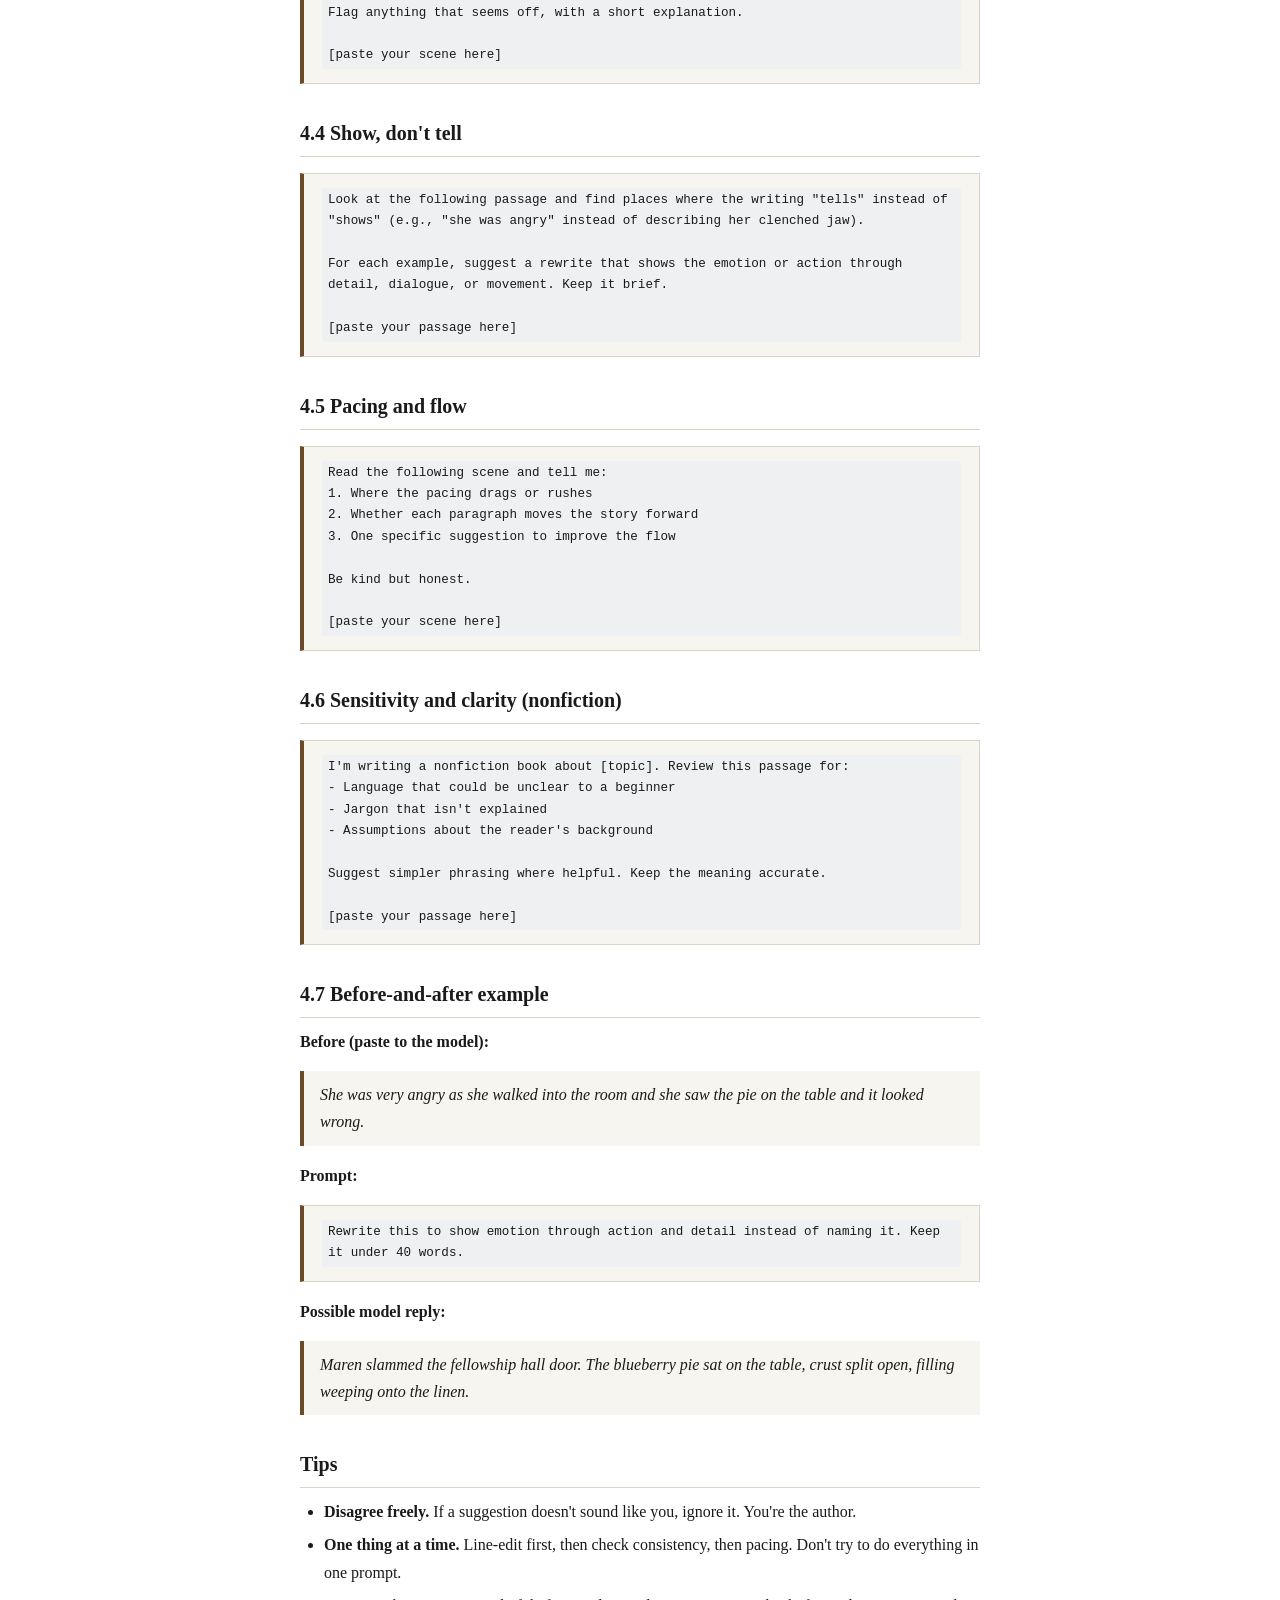
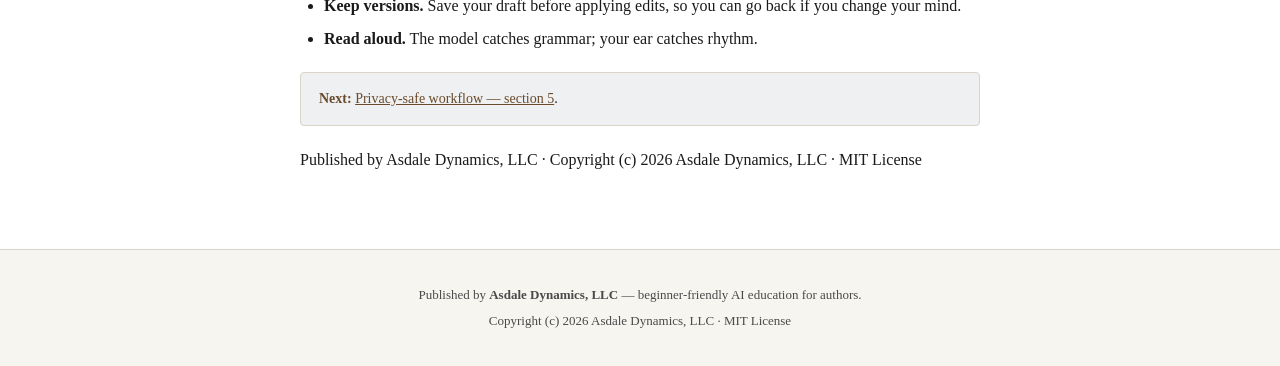
<file: site/prompts-editing.html>
<!DOCTYPE html>
<html lang="en">
<head>
<meta charset="utf-8">
<meta name="viewport" content="width=device-width, initial-scale=1">
<title>4. Prompts for editing — Local LLMs for Authors</title>
<link rel="stylesheet" href="css/site.css">
<link rel="stylesheet" href="css/print.css" media="print">
</head>
<body>

<header class="site-header">
  <div class="container">
    <h1 class="site-title">Local LLMs for Authors <strong>· Asdale Dynamics, LLC</strong></h1>
    <p class="site-subtitle">Section 4 — Prompts for editing</p>
  </div>
</header>

<nav class="main-nav">
  <ul>
    <li><a href="index.html">Home</a></li>
    <li><a href="choosing-models.html">1. Choosing a model</a></li>
    <li><a href="ollama-setup.html">2. Ollama setup</a></li>
    <li><a href="prompts-drafting.html">3. Prompts for drafting</a></li>
    <li><a href="prompts-editing.html">4. Prompts for editing</a></li>
    <li><a href="privacy-workflow.html">5. Privacy-safe workflow</a></li>
    <li><a href="quick-reference.html">6. Quick reference (print)</a></li>
  </ul>
</nav>

<div class="container">
<main>

<h1>Prompts for editing</h1>

<p>Editing is where a book becomes a book. A local LLM is a good first reader: it can spot repetition, suggest tighter sentences, flag inconsistencies, and help you see your draft with fresh eyes. It doesn't replace a human editor, but it catches a lot before you ever send a manuscript anywhere.</p>

<p>Copy and adapt these prompts. Paste your actual text where you see brackets.</p>

<h2>How to use these</h2>
<ol>
  <li>Start Ollama: <code>ollama run llama3.2</code> (or your chosen model)</li>
  <li>Paste the prompt with your text inserted</li>
  <li>Read the suggestions, then decide what to keep</li>
  <li>Apply changes in your word processor</li>
</ol>
<p>Work on one chapter or one scene at a time. Pasting an entire manuscript at once usually gives vague answers.</p>

<h2>4.1 Line edit (tighten and polish)</h2>
<div class="prompt">
<code>Please line-edit the following passage. Tighten wordy sentences, remove repeated words, smooth awkward phrasing, and fix grammar. Keep my voice and tone intact. Do not rewrite the story — just polish the prose.

Return the edited passage, followed by a short list of the main changes you made.

[paste your passage here]</code>
</div>

<h2>4.2 Copyediting checklist</h2>
<div class="prompt">
<code>Act as a careful copyeditor. Review the following text for:
- Spelling and typos
- Punctuation errors
- Inconsistent capitalization or hyphenation
- Repeated words or phrases
- Tense shifts

List each issue with the original text and a suggested fix. Do not rewrite the whole passage.

[paste your passage here]</code>
</div>

<h2>4.3 Consistency check</h2>
<div class="prompt">
<code>I'm writing a [genre] book. Check the following scene for consistency:

- Character names spelled the same way throughout
- Character details (age, hair color, relationships) stay the same
- Timeline makes sense (no impossible travel, wrong days, etc.)
- Setting details don't contradict earlier scenes

Flag anything that seems off, with a short explanation.

[paste your scene here]</code>
</div>

<h2>4.4 Show, don't tell</h2>
<div class="prompt">
<code>Look at the following passage and find places where the writing "tells" instead of "shows" (e.g., "she was angry" instead of describing her clenched jaw).

For each example, suggest a rewrite that shows the emotion or action through detail, dialogue, or movement. Keep it brief.

[paste your passage here]</code>
</div>

<h2>4.5 Pacing and flow</h2>
<div class="prompt">
<code>Read the following scene and tell me:
1. Where the pacing drags or rushes
2. Whether each paragraph moves the story forward
3. One specific suggestion to improve the flow

Be kind but honest.

[paste your scene here]</code>
</div>

<h2>4.6 Sensitivity and clarity (nonfiction)</h2>
<div class="prompt">
<code>I'm writing a nonfiction book about [topic]. Review this passage for:
- Language that could be unclear to a beginner
- Jargon that isn't explained
- Assumptions about the reader's background

Suggest simpler phrasing where helpful. Keep the meaning accurate.

[paste your passage here]</code>
</div>

<h2>4.7 Before-and-after example</h2>
<p><strong>Before (paste to the model):</strong></p>
<blockquote>She was very angry as she walked into the room and she saw the pie on the table and it looked wrong.</blockquote>
<p><strong>Prompt:</strong></p>
<div class="prompt">
<code>Rewrite this to show emotion through action and detail instead of naming it. Keep it under 40 words.</code>
</div>
<p><strong>Possible model reply:</strong></p>
<blockquote>Maren slammed the fellowship hall door. The blueberry pie sat on the table, crust split open, filling weeping onto the linen.</blockquote>

<h2>Tips</h2>
<ul>
  <li><strong>Disagree freely.</strong> If a suggestion doesn't sound like you, ignore it. You're the author.</li>
  <li><strong>One thing at a time.</strong> Line-edit first, then check consistency, then pacing. Don't try to do everything in one prompt.</li>
  <li><strong>Keep versions.</strong> Save your draft before applying edits, so you can go back if you change your mind.</li>
  <li><strong>Read aloud.</strong> The model catches grammar; your ear catches rhythm.</li>
</ul>

<div class="callout">
<strong>Next:</strong> <a href="privacy-workflow.html">Privacy-safe workflow — section 5</a>.
</div>

<p class="print-note">Published by Asdale Dynamics, LLC · Copyright (c) 2026 Asdale Dynamics, LLC · MIT License</p>

</main>
</div>

<footer class="site-footer">
  <p>Published by <strong>Asdale Dynamics, LLC</strong> — beginner-friendly AI education for authors.</p>
  <p>Copyright (c) 2026 Asdale Dynamics, LLC · MIT License</p>
</footer>

</body>
</html>
</file>
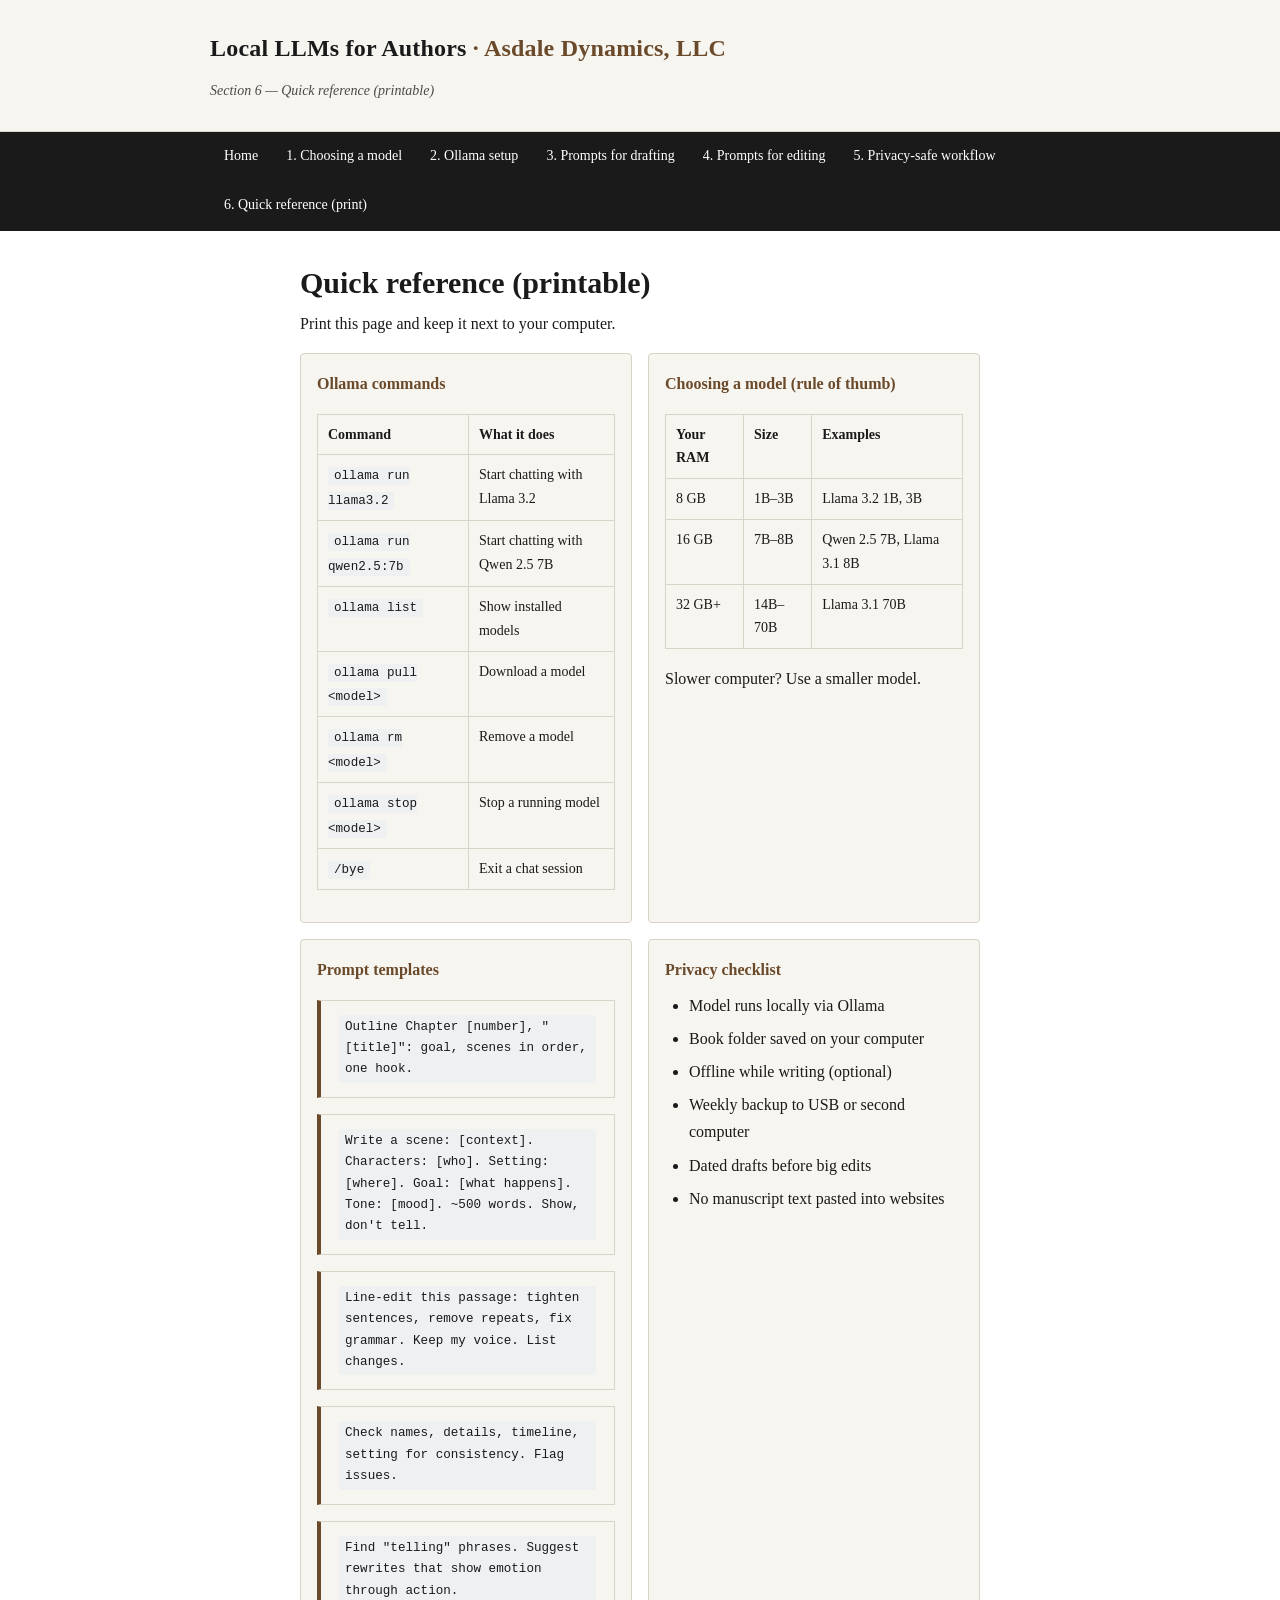
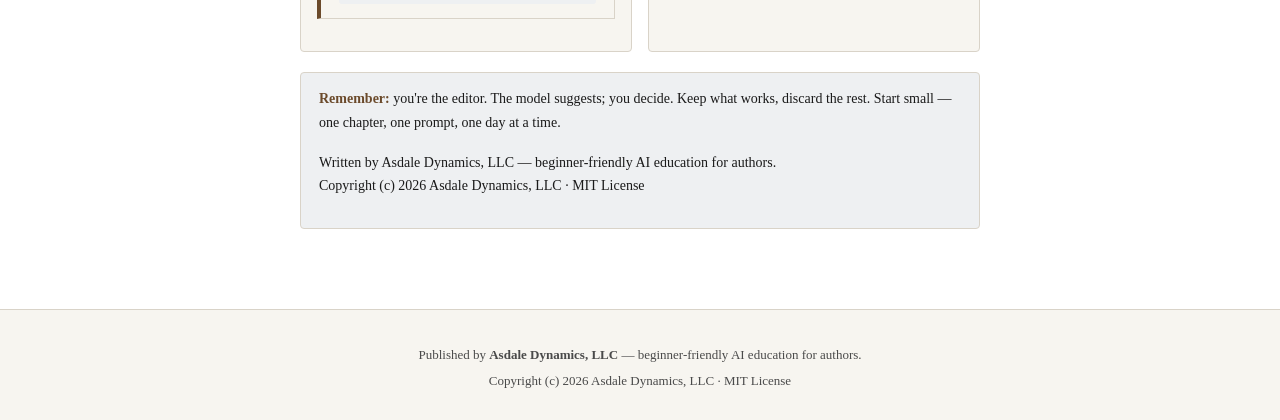
<file: site/quick-reference.html>
<!DOCTYPE html>
<html lang="en">
<head>
<meta charset="utf-8">
<meta name="viewport" content="width=device-width, initial-scale=1">
<title>6. Quick reference (printable) — Local LLMs for Authors</title>
<link rel="stylesheet" href="css/site.css">
<link rel="stylesheet" href="css/print.css" media="print">
</head>
<body>

<header class="site-header">
  <div class="container">
    <h1 class="site-title">Local LLMs for Authors <strong>· Asdale Dynamics, LLC</strong></h1>
    <p class="site-subtitle">Section 6 — Quick reference (printable)</p>
  </div>
</header>

<nav class="main-nav">
  <ul>
    <li><a href="index.html">Home</a></li>
    <li><a href="choosing-models.html">1. Choosing a model</a></li>
    <li><a href="ollama-setup.html">2. Ollama setup</a></li>
    <li><a href="prompts-drafting.html">3. Prompts for drafting</a></li>
    <li><a href="prompts-editing.html">4. Prompts for editing</a></li>
    <li><a href="privacy-workflow.html">5. Privacy-safe workflow</a></li>
    <li><a href="quick-reference.html">6. Quick reference (print)</a></li>
  </ul>
</nav>

<div class="container">
<main>

<h1>Quick reference (printable)</h1>
<p>Print this page and keep it next to your computer.</p>

<div class="quick-grid">

<div class="card">
<h3>Ollama commands</h3>
<table>
  <thead><tr><th>Command</th><th>What it does</th></tr></thead>
  <tbody>
    <tr><td><code>ollama run llama3.2</code></td><td>Start chatting with Llama 3.2</td></tr>
    <tr><td><code>ollama run qwen2.5:7b</code></td><td>Start chatting with Qwen 2.5 7B</td></tr>
    <tr><td><code>ollama list</code></td><td>Show installed models</td></tr>
    <tr><td><code>ollama pull &lt;model&gt;</code></td><td>Download a model</td></tr>
    <tr><td><code>ollama rm &lt;model&gt;</code></td><td>Remove a model</td></tr>
    <tr><td><code>ollama stop &lt;model&gt;</code></td><td>Stop a running model</td></tr>
    <tr><td><code>/bye</code></td><td>Exit a chat session</td></tr>
  </tbody>
</table>
</div>

<div class="card">
<h3>Choosing a model (rule of thumb)</h3>
<table>
  <thead><tr><th>Your RAM</th><th>Size</th><th>Examples</th></tr></thead>
  <tbody>
    <tr><td>8 GB</td><td>1B–3B</td><td>Llama 3.2 1B, 3B</td></tr>
    <tr><td>16 GB</td><td>7B–8B</td><td>Qwen 2.5 7B, Llama 3.1 8B</td></tr>
    <tr><td>32 GB+</td><td>14B–70B</td><td>Llama 3.1 70B</td></tr>
  </tbody>
</table>
<p>Slower computer? Use a smaller model.</p>
</div>

<div class="card">
<h3>Prompt templates</h3>
<div class="prompt"><code>Outline Chapter [number], "[title]": goal, scenes in order, one hook.</code></div>
<div class="prompt"><code>Write a scene: [context]. Characters: [who]. Setting: [where]. Goal: [what happens]. Tone: [mood]. ~500 words. Show, don't tell.</code></div>
<div class="prompt"><code>Line-edit this passage: tighten sentences, remove repeats, fix grammar. Keep my voice. List changes.</code></div>
<div class="prompt"><code>Check names, details, timeline, setting for consistency. Flag issues.</code></div>
<div class="prompt"><code>Find "telling" phrases. Suggest rewrites that show emotion through action.</code></div>
</div>

<div class="card">
<h3>Privacy checklist</h3>
<ul>
  <li>Model runs locally via Ollama</li>
  <li>Book folder saved on your computer</li>
  <li>Offline while writing (optional)</li>
  <li>Weekly backup to USB or second computer</li>
  <li>Dated drafts before big edits</li>
  <li>No manuscript text pasted into websites</li>
</ul>
</div>

</div>

<div class="callout">
<p><strong>Remember:</strong> you're the editor. The model suggests; you decide. Keep what works, discard the rest. Start small — one chapter, one prompt, one day at a time.</p>
<p class="print-note">Written by Asdale Dynamics, LLC — beginner-friendly AI education for authors.<br>
Copyright (c) 2026 Asdale Dynamics, LLC · MIT License</p>
</div>

</main>
</div>

<footer class="site-footer">
  <p>Published by <strong>Asdale Dynamics, LLC</strong> — beginner-friendly AI education for authors.</p>
  <p>Copyright (c) 2026 Asdale Dynamics, LLC · MIT License</p>
</footer>

</body>
</html>
</file>
<file: site/css/site.css>
/* Asdale Dynamics — Local LLMs for Authors site styles */
/* Simple, warm, readable, print-friendly */

:root {
  --ink: #1a1a1a;
  --muted: #4a4a4a;
  --paper: #ffffff;
  --panel: #f7f5f0;
  --accent: #6b4a2b;
  --accent-hover: #8e6a3f;
  --line: #d9d3c8;
  --soft: #eef0f2;
}

* { box-sizing: border-box; }

html {
  scroll-behavior: smooth;
}

body {
  margin: 0;
  font-family: Georgia, "Times New Roman", Times, serif;
  line-height: 1.7;
  color: var(--ink);
  background: var(--paper);
}

a {
  color: var(--accent);
  text-decoration: underline;
}

a:hover { color: var(--accent-hover); }

/* Header */

.site-header {
  background: var(--panel);
  border-bottom: 1px solid var(--line);
  padding: 28px 0;
}

.site-header .container {
  max-width: 900px;
  margin: 0 auto;
  padding: 0 20px;
  display: flex;
  flex-direction: column;
  gap: 10px;
  align-items: flex-start;
}

.site-title {
  margin: 0;
  font-size: 24px;
  letter-spacing: 0.2px;
  color: var(--ink);
}

.site-title strong {
  color: var(--accent);
}

.site-subtitle {
  margin: 0;
  font-size: 14px;
  color: var(--muted);
  font-style: italic;
}

/* Navigation */

.main-nav {
  background: var(--ink);
}

.main-nav ul {
  list-style: none;
  margin: 0;
  padding: 0;
  display: flex;
  flex-wrap: wrap;
  max-width: 900px;
  margin-left: auto;
  margin-right: auto;
  padding-left: 20px;
  padding-right: 20px;
}

.main-nav li { margin: 0; }

.main-nav a {
  display: block;
  padding: 12px 14px;
  color: #fff;
  text-decoration: none;
  font-size: 14px;
  border-bottom: 2px solid transparent;
}

.main-nav a:hover,
.main-nav a:focus {
  background: rgba(255,255,255,0.08);
  color: #ffe0b2;
  border-bottom-color: var(--accent);
  border-radius: 3px;
}

/* Main layout */

.container {
  max-width: 720px;
  margin: 0 auto;
  padding: 32px 20px 60px;
}

main h1 {
  font-size: 30px;
  margin-top: 0;
  margin-bottom: 8px;
  line-height: 1.3;
}

main h2 {
  font-size: 20px;
  margin-top: 32px;
  margin-bottom: 10px;
  border-bottom: 1px solid var(--line);
  padding-bottom: 6px;
}

main h3 {
  font-size: 16px;
  margin-top: 24px;
  margin-bottom: 8px;
  color: var(--accent);
}

main p { margin: 0 0 16px; }

main ul, main ol {
  margin: 8px 0 16px;
  padding-left: 24px;
}

main li { margin-bottom: 6px; }

main table {
  width: 100%;
  border-collapse: collapse;
  margin: 16px 0;
  font-size: 14px;
}

main th, main td {
  border: 1px solid var(--line);
  padding: 8px 10px;
  text-align: left;
  vertical-align: top;
}

main th { background: var(--panel); }

main blockquote {
  border-left: 4px solid var(--accent);
  margin: 16px 0;
  padding: 10px 16px;
  background: var(--panel);
  font-style: italic;
}

main code {
  font-family: ui-monospace, SFMono-Regular, Menlo, Monaco, Consolas, monospace;
  font-size: 0.9em;
  background: var(--soft);
  padding: 2px 6px;
  border-radius: 3px;
}

main pre {
  background: var(--panel);
  border: 1px solid var(--line);
  padding: 12px 16px;
  overflow-x: auto;
  font-size: 13px;
  line-height: 1.5;
}

main .prompt {
  background: var(--panel);
  border: 1px solid var(--line);
  border-left: 4px solid var(--accent);
  padding: 14px 18px;
  margin: 16px 0;
  font-size: 14px;
}

main .prompt code {
  display: block;
  white-space: pre-wrap;
  word-wrap: break-word;
}

.callout {
  background: var(--soft);
  border: 1px solid var(--line);
  padding: 14px 18px;
  margin: 20px 0;
  border-radius: 4px;
  font-size: 14px;
}

.callout strong { color: var(--accent); }

/* Quick reference tweaks */

.quick-grid {
  display: grid;
  grid-template-columns: 1fr;
  gap: 16px;
}

@media (min-width: 600px) {
  .quick-grid { grid-template-columns: 1fr 1fr; }
}

.card {
  background: var(--panel);
  border: 1px solid var(--line);
  padding: 16px;
  border-radius: 4px;
}

.card h3 { margin-top: 0; border: none; }

/* Footer */

.site-footer {
  background: var(--panel);
  border-top: 1px solid var(--line);
  padding: 30px 20px;
  font-size: 13px;
  color: var(--muted);
  text-align: center;
}

.site-footer p { margin: 4px 0; }

/* Print styles go in print.css; this is a light base */
@media print {
  body { font-size: 11pt; line-height: 1.5; }
  .site-header, .main-nav, .site-footer { display: none; }
  .container { max-width: 100%; padding: 0; }
  main h2 { page-break-after: avoid; }
  main blockquote, main .prompt, .card { page-break-inside: avoid; }
  a { color: var(--ink); text-decoration: none; }
}

/* Mobile */

@media (max-width: 600px) {
  .site-header .container { align-items: center; text-align: center; }
  .main-nav { padding-left: 0; padding-right: 0; }
  .main-nav a { padding: 10px 14px; }
}
</file>
<file: site/css/print.css>
/* Print-only styles for the quick-reference page */
/* These apply in addition to site.css print rules */

@media print {
  body {
    font-size: 10.5pt;
    line-height: 1.5;
    color: #1a1a1a;
  }
  .site-header, .main-nav, .site-footer { display: none; }
  .container { max-width: 100%; padding: 0; }
  main h1 { font-size: 20pt; margin-bottom: 6px; }
  main h2 { font-size: 14pt; page-break-after: avoid; margin-top: 20px; }
  main h3 { font-size: 12pt; page-break-after: avoid; }
  main p, main li { font-size: 10.5pt; }
  main table { font-size: 9.5pt; }
  main .prompt, .card, blockquote {
    page-break-inside: avoid;
    background: #f7f5f0 !important;
  }
  main .prompt code { white-space: pre-wrap; }
  .quick-grid { grid-template-columns: 1fr; }
  a { color: #1a1a1a; text-decoration: none; }
  .print-note { display: block; font-size: 8.5pt; color: #4a4a4a; margin-top: 14px; }
}

/* Screen overrides for quick reference page */
.print-note { display: none; }
</file>
